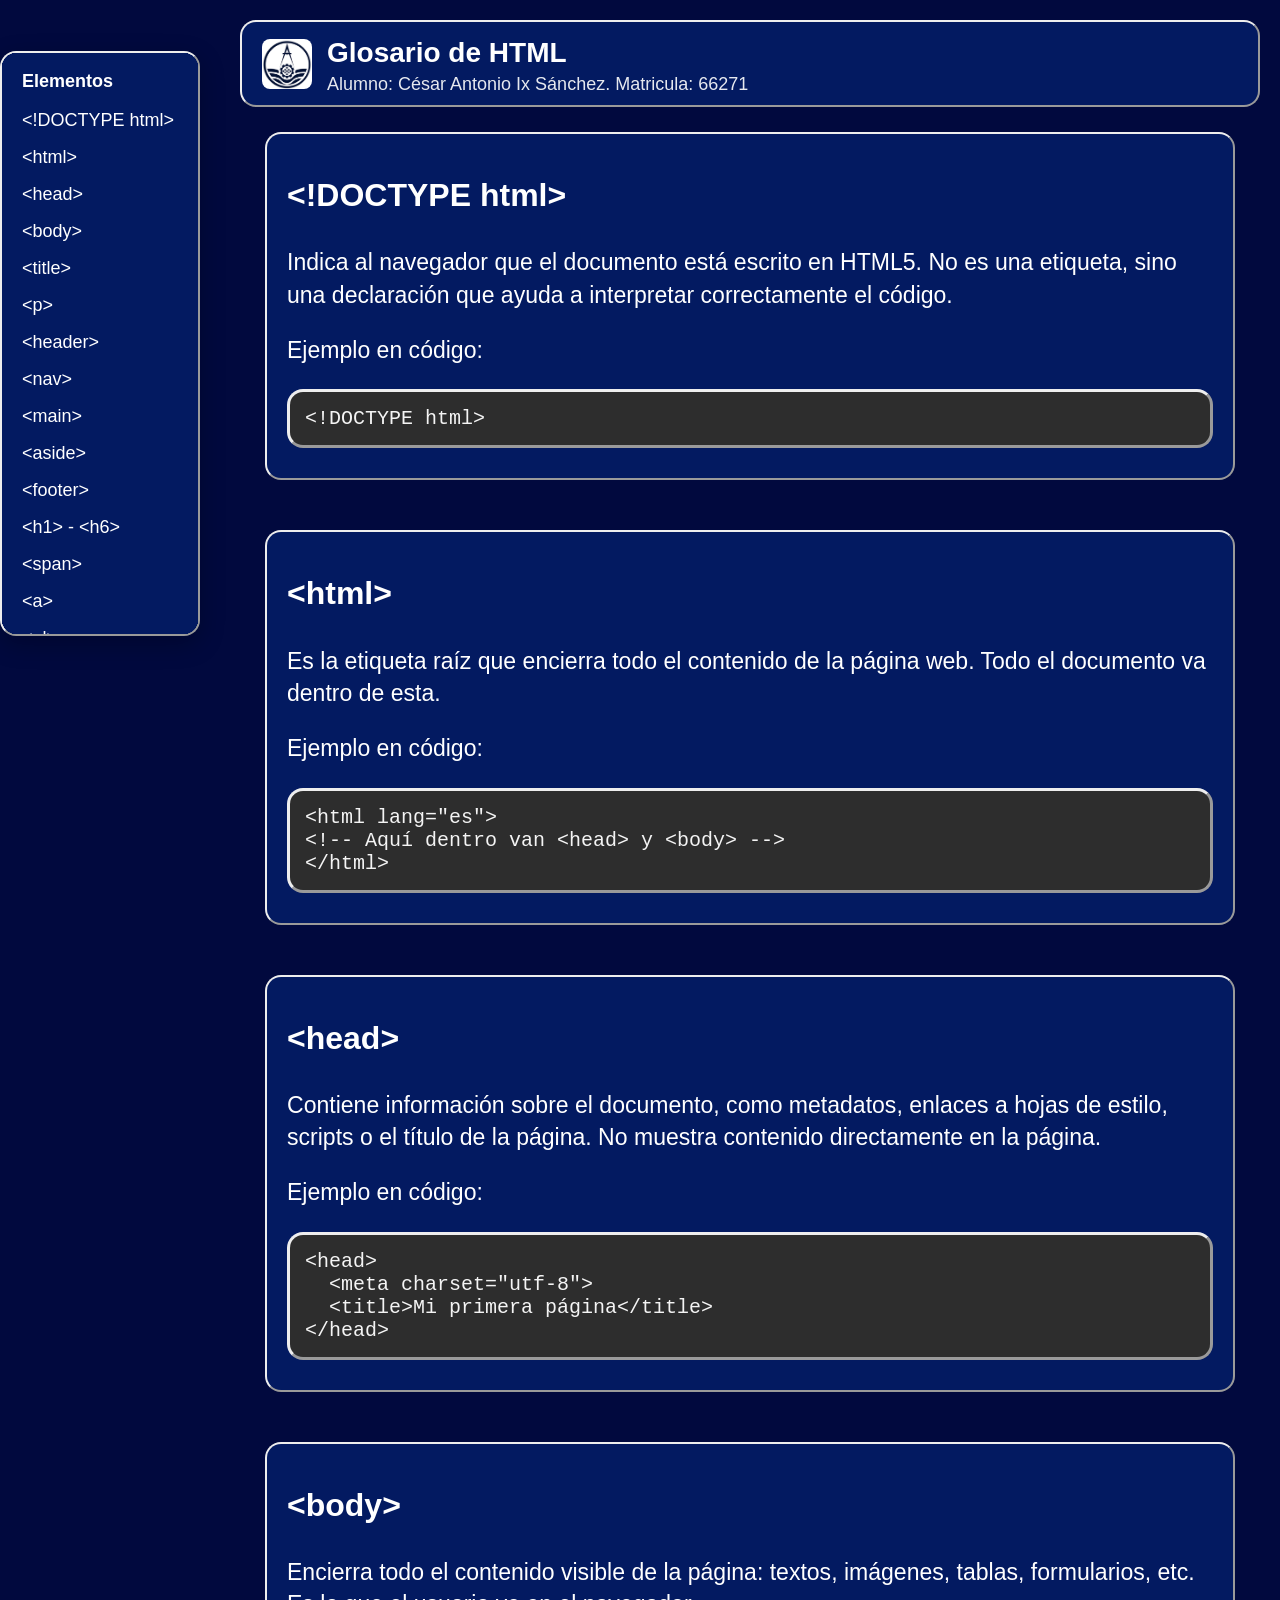
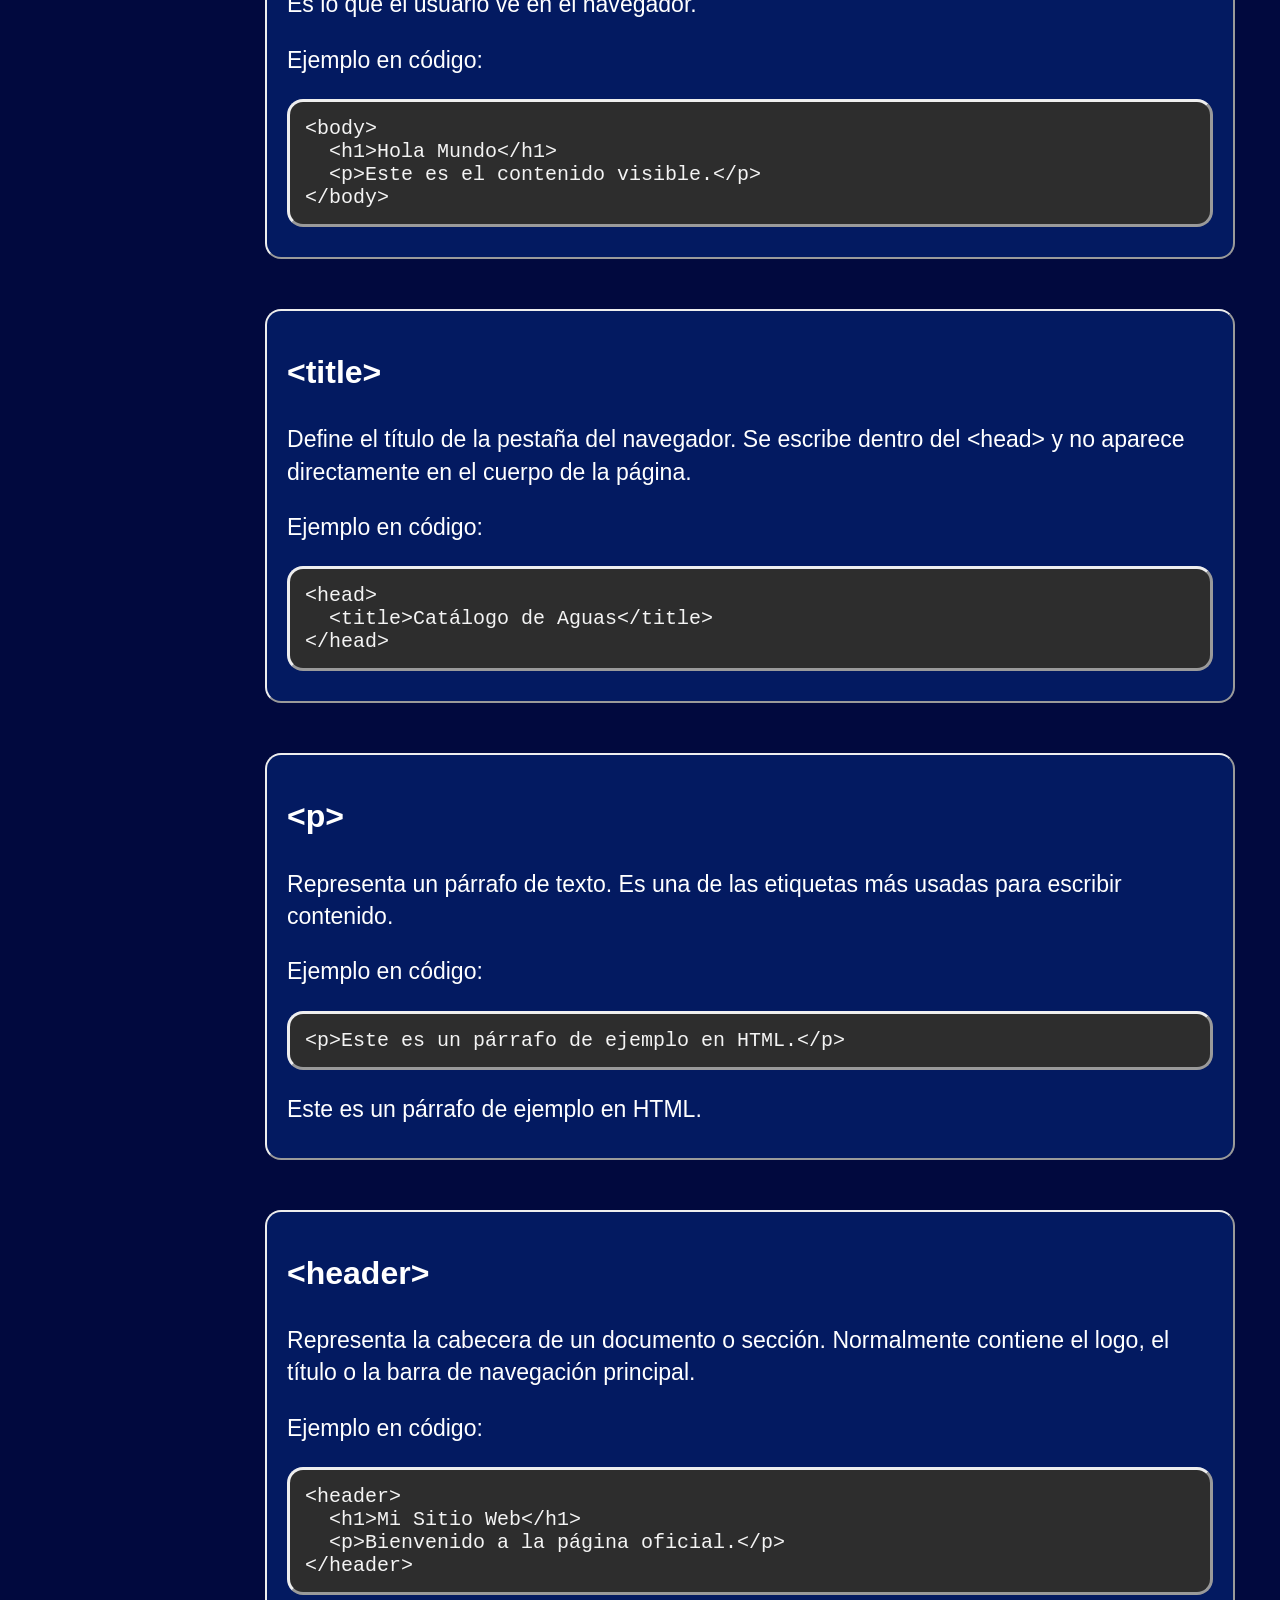
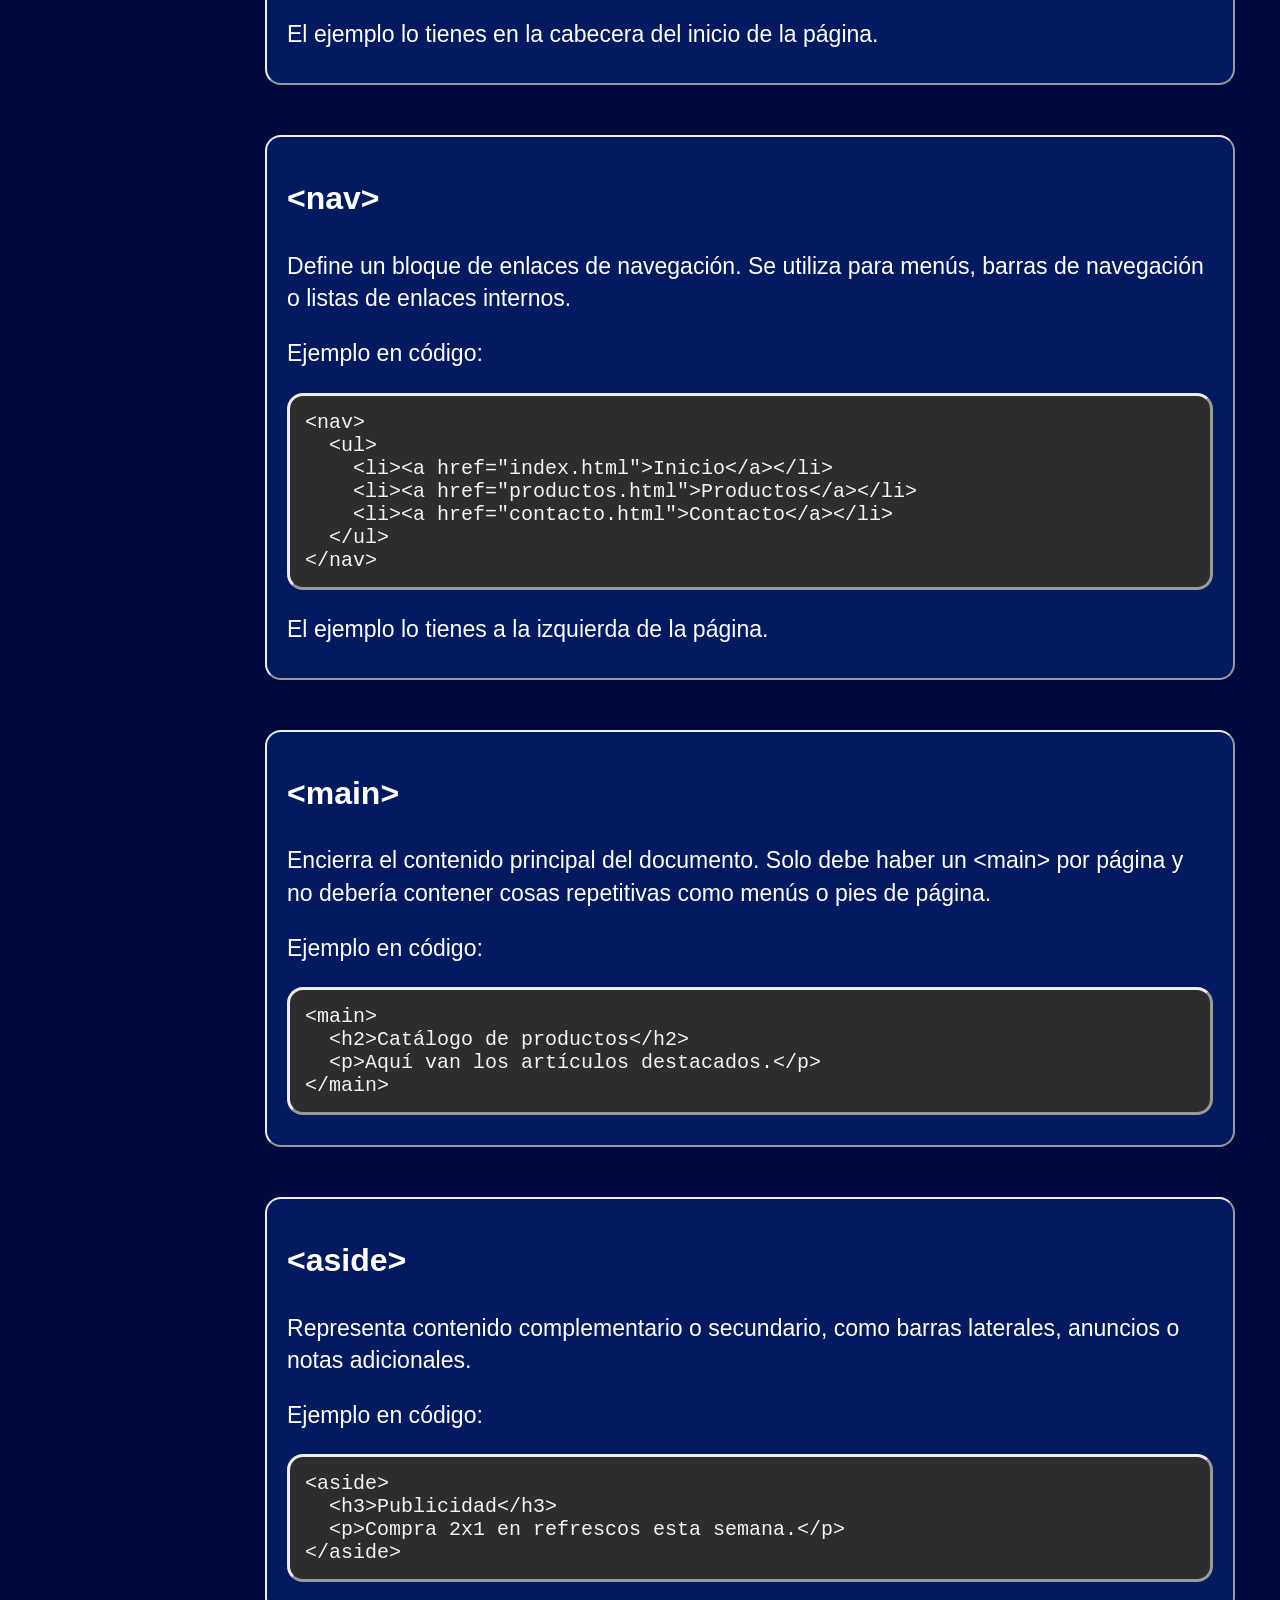
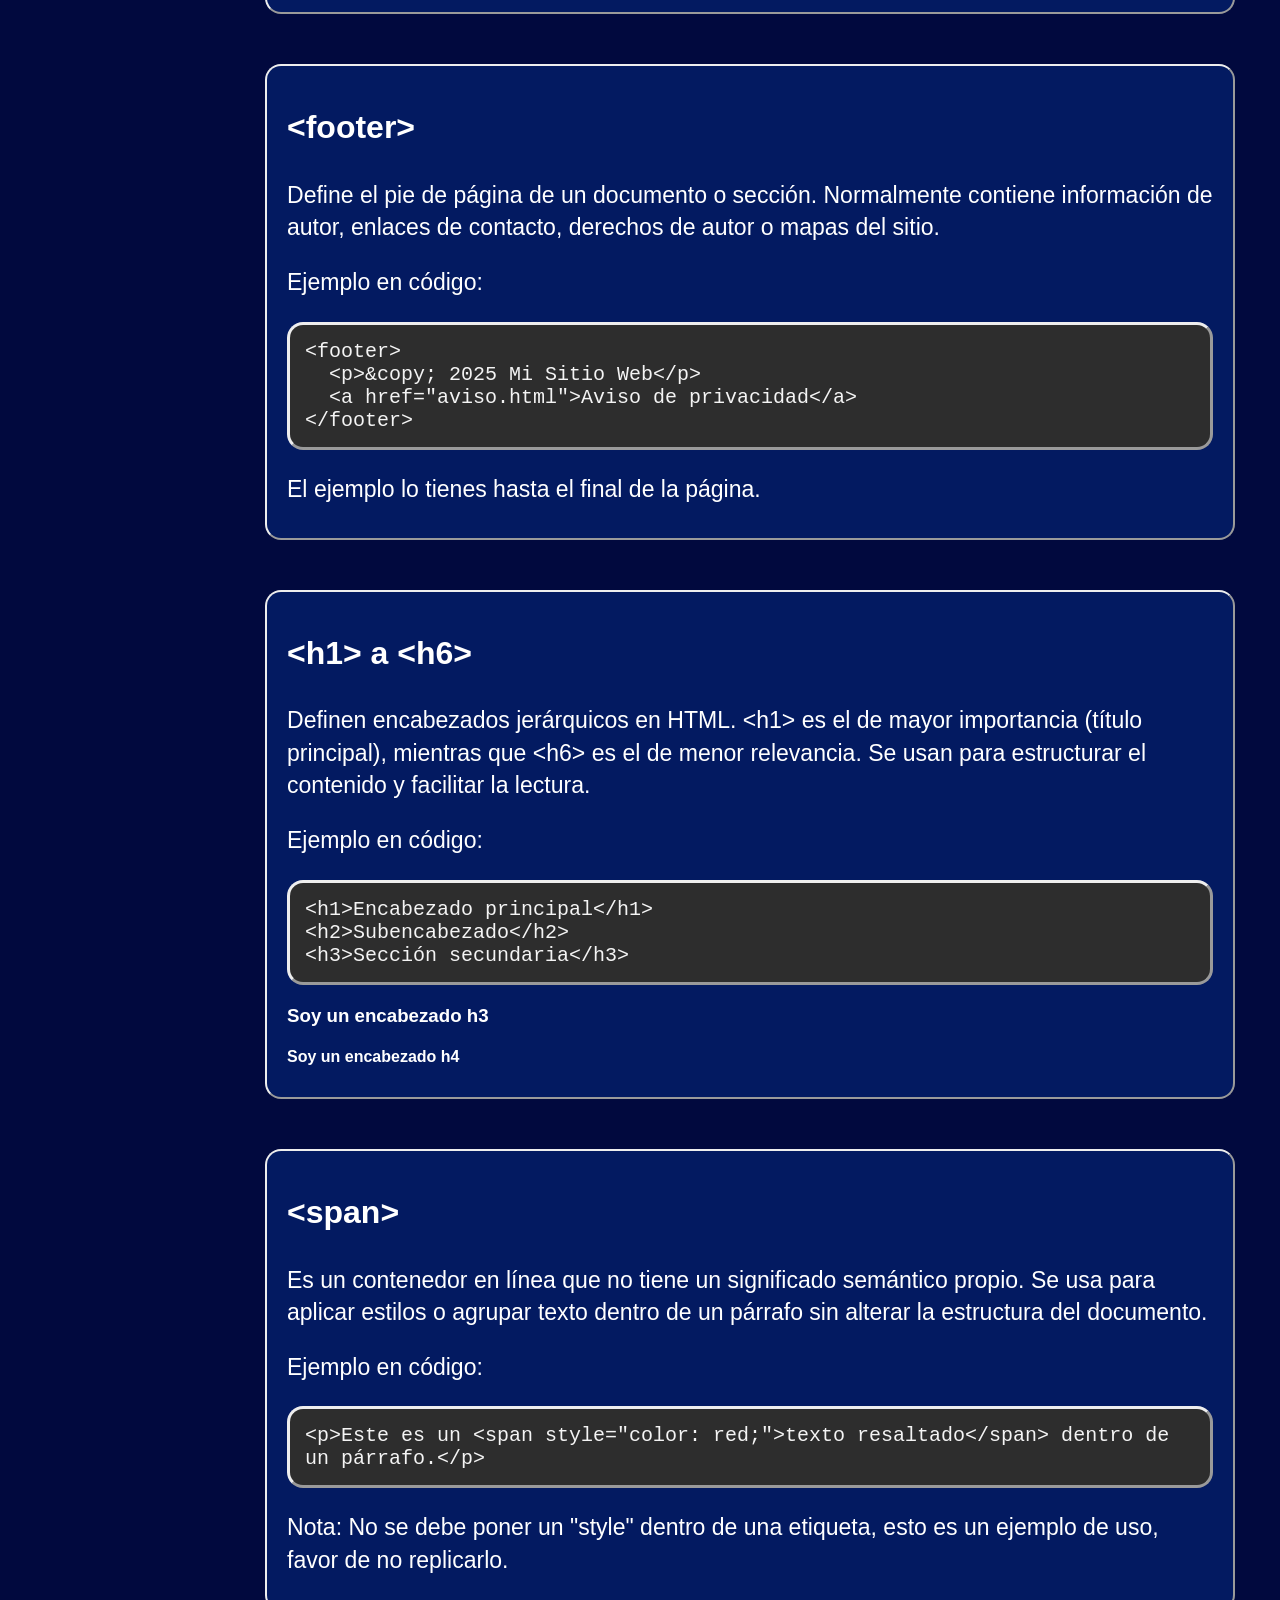
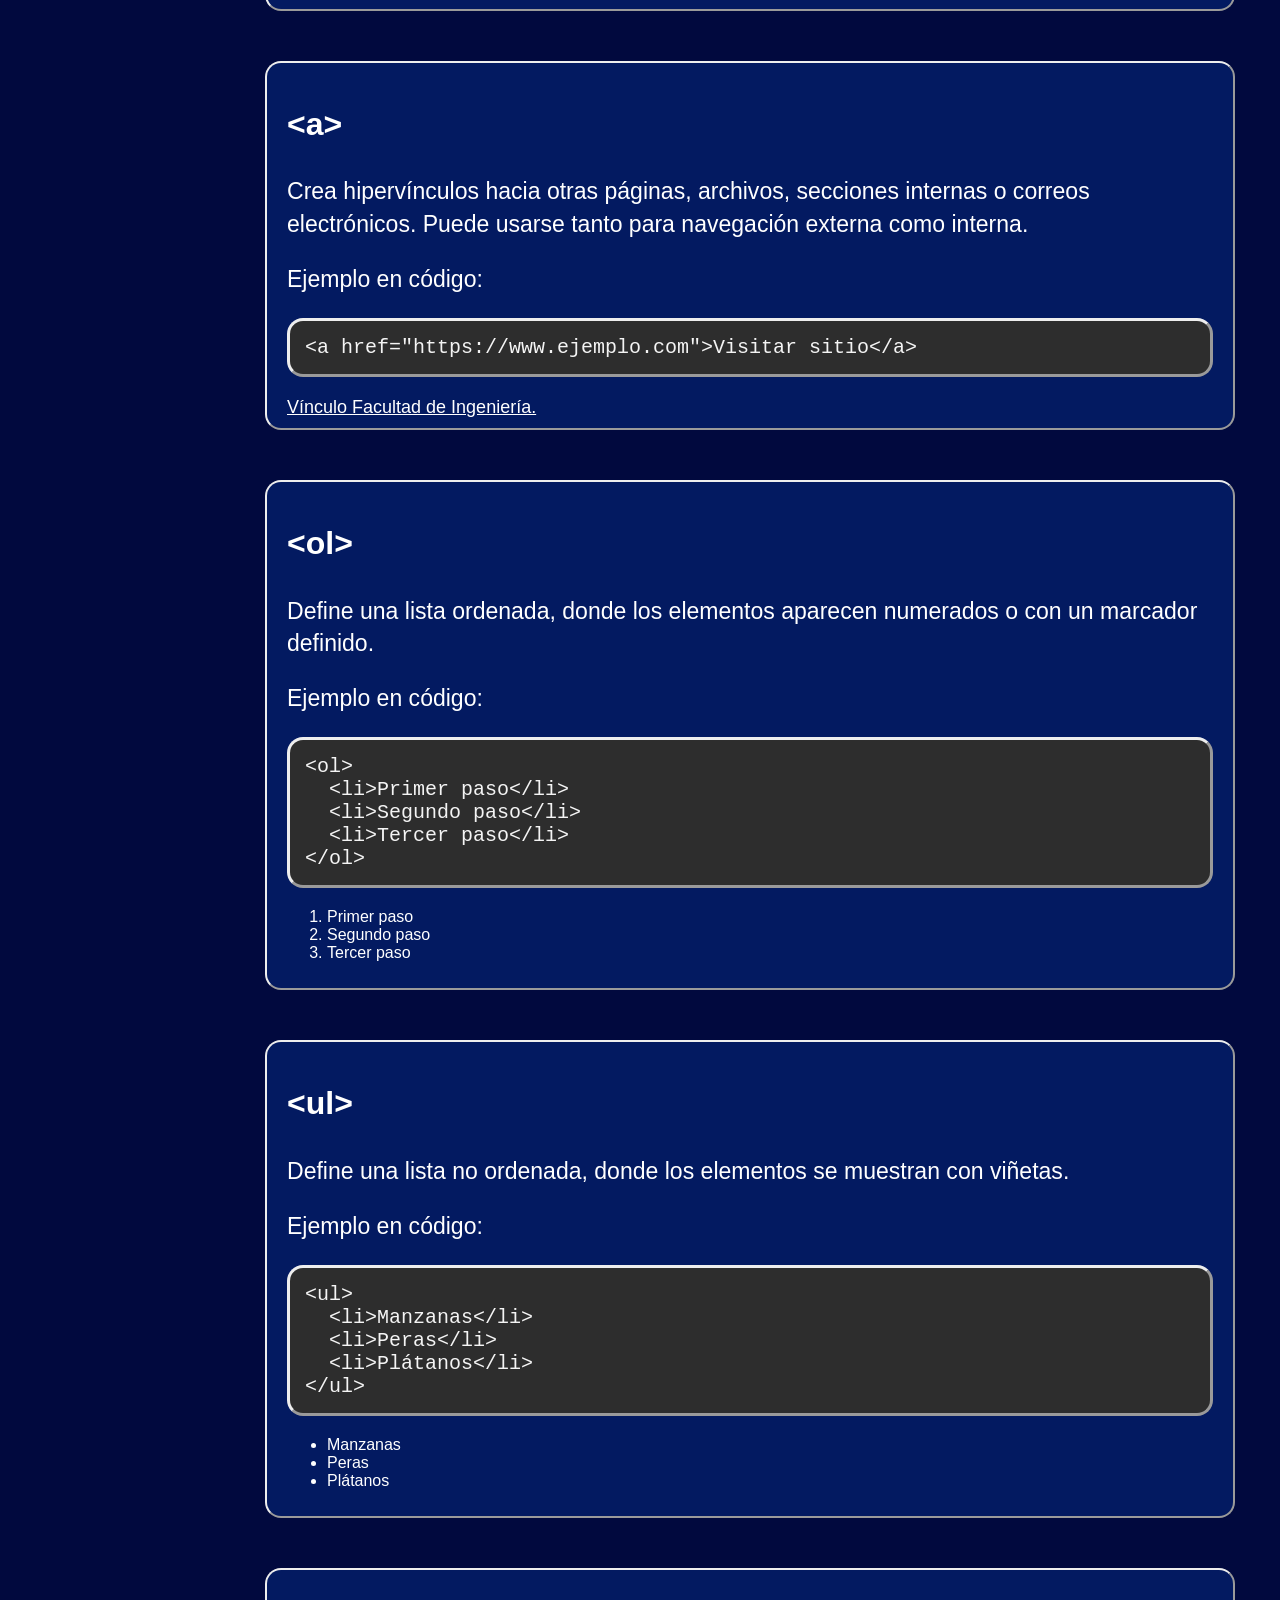
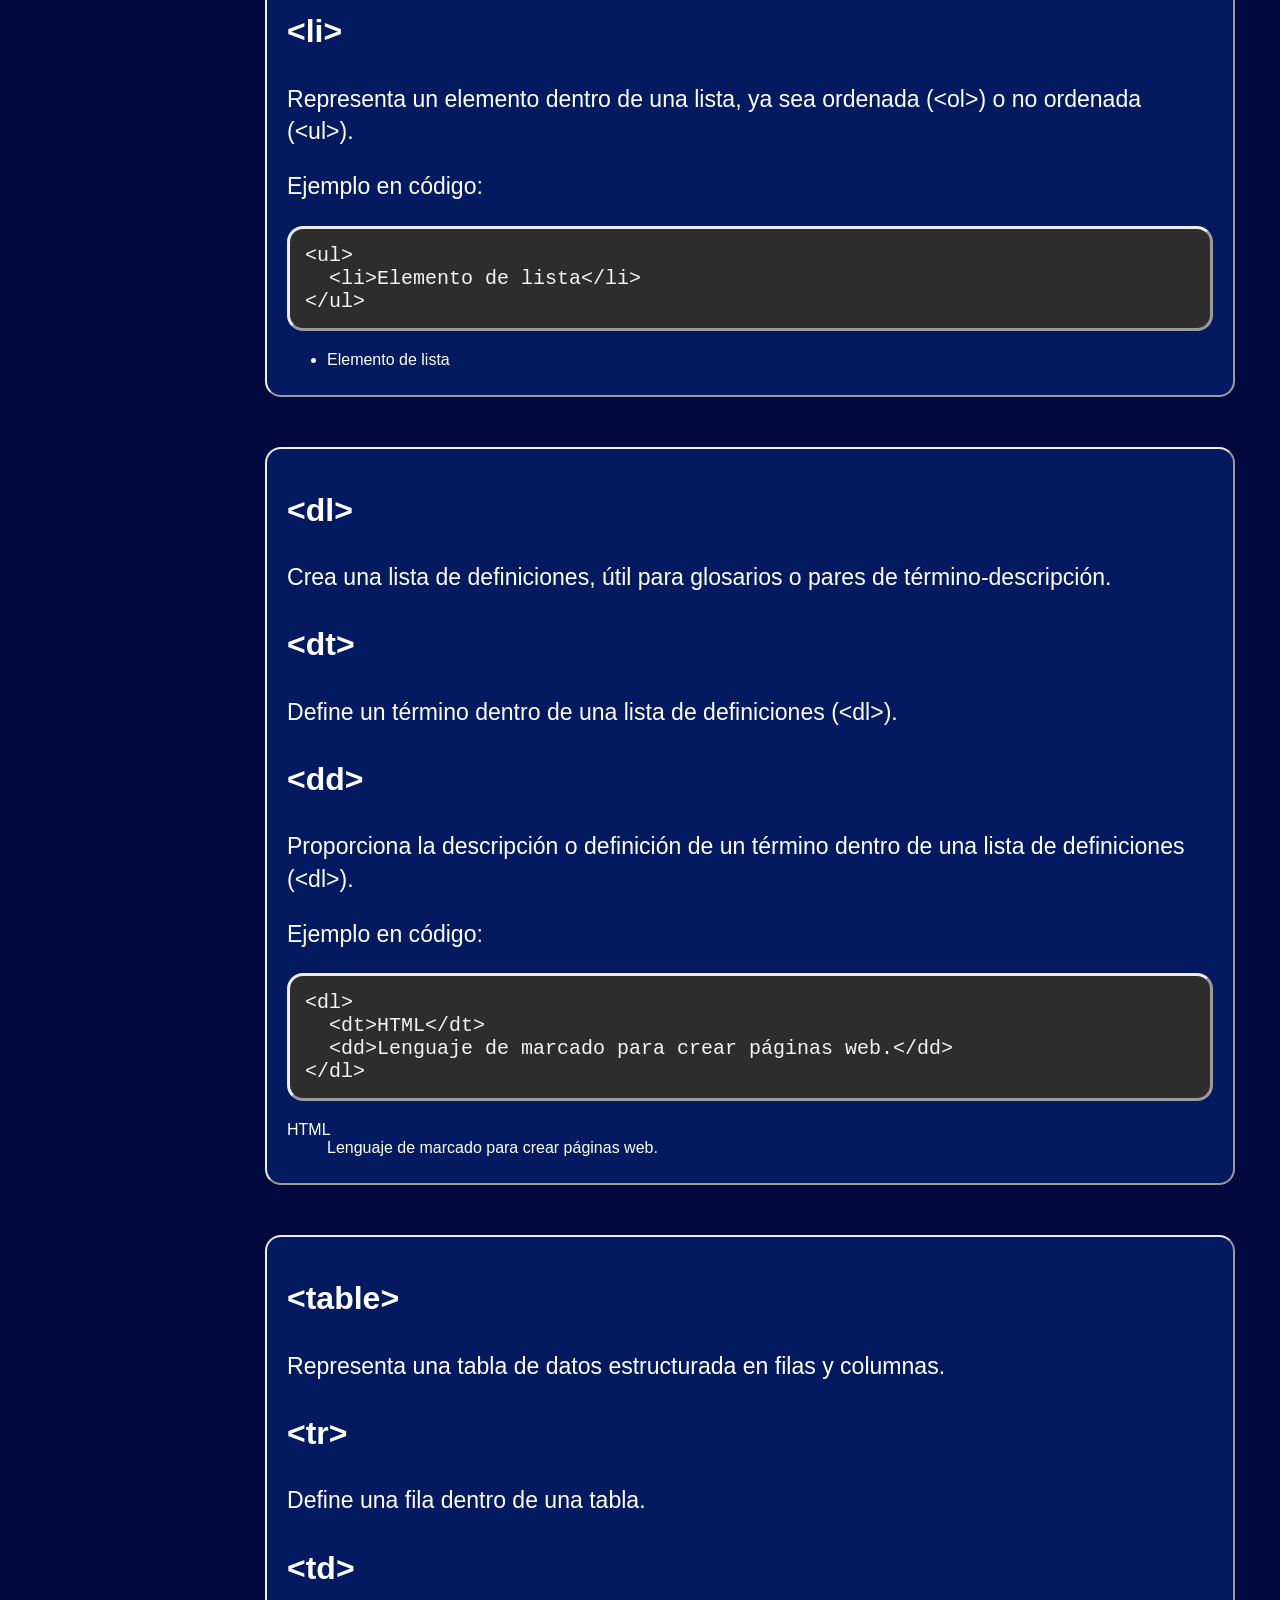
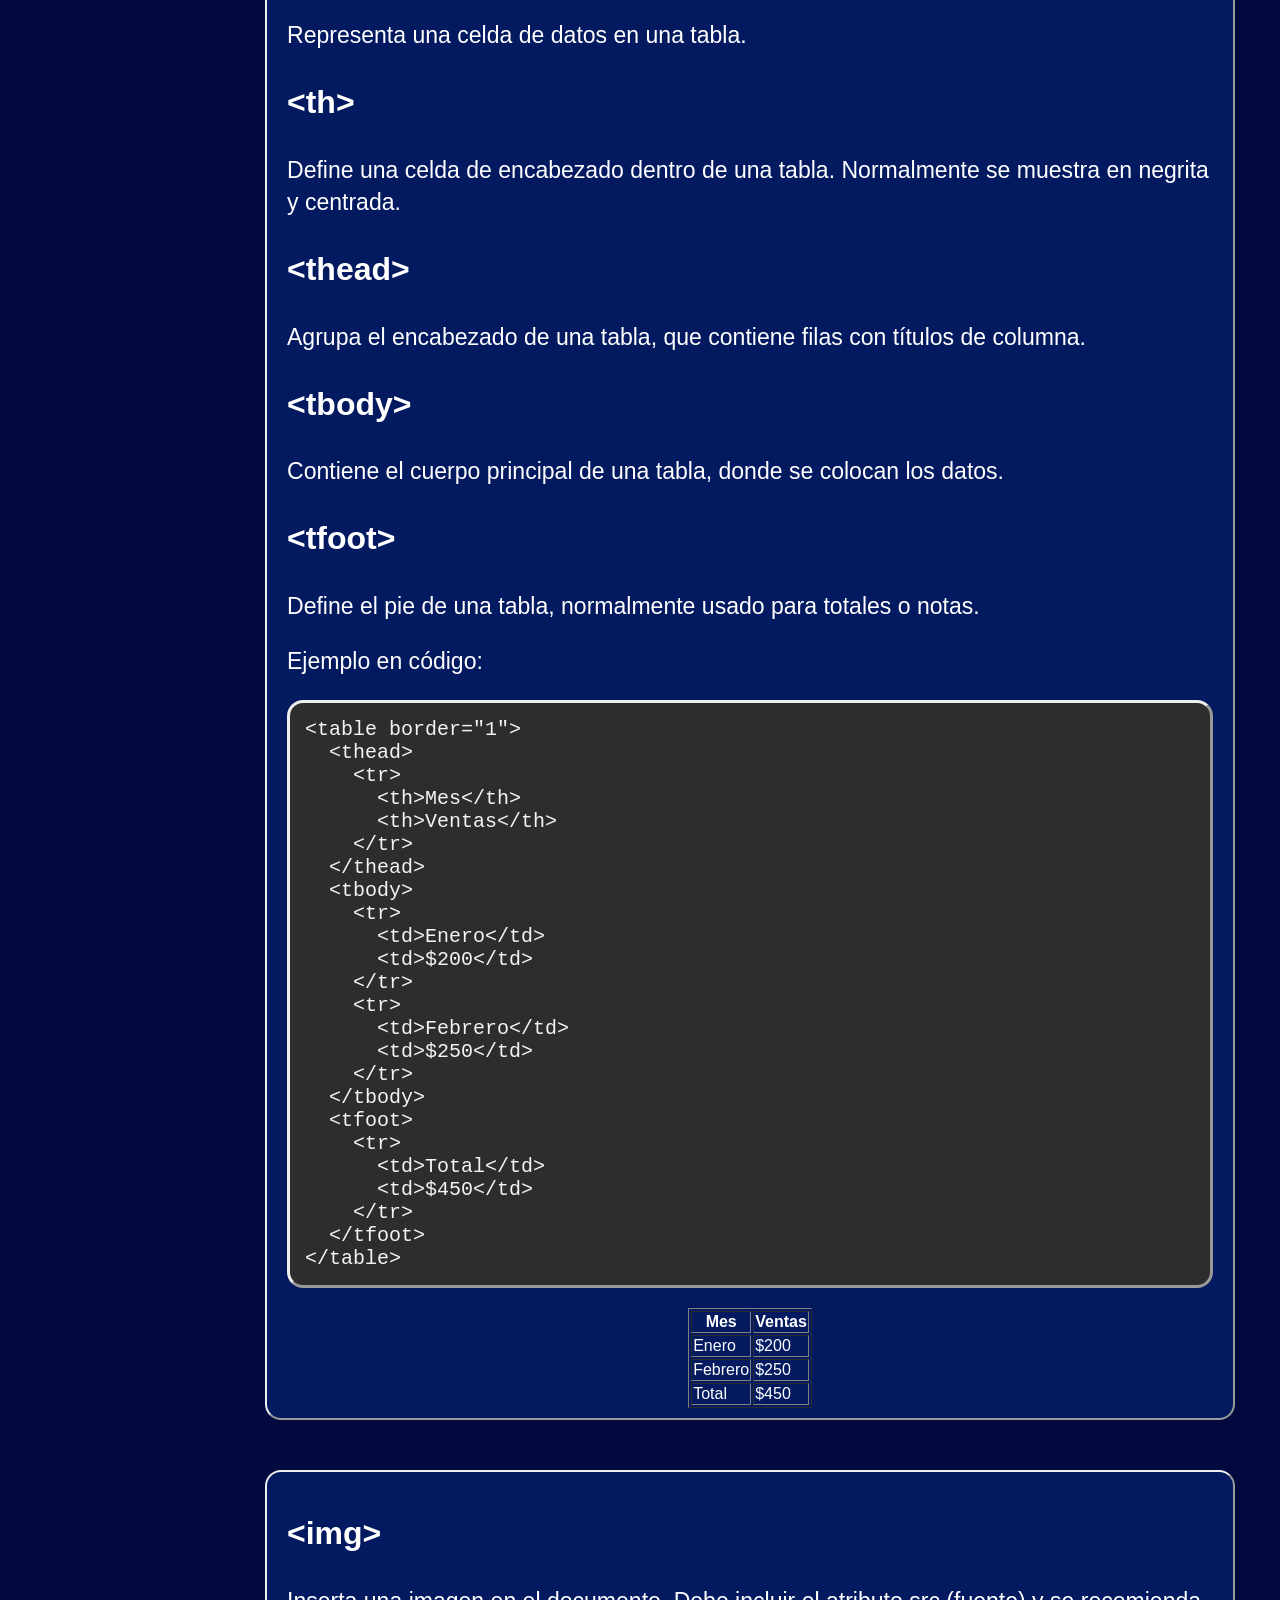
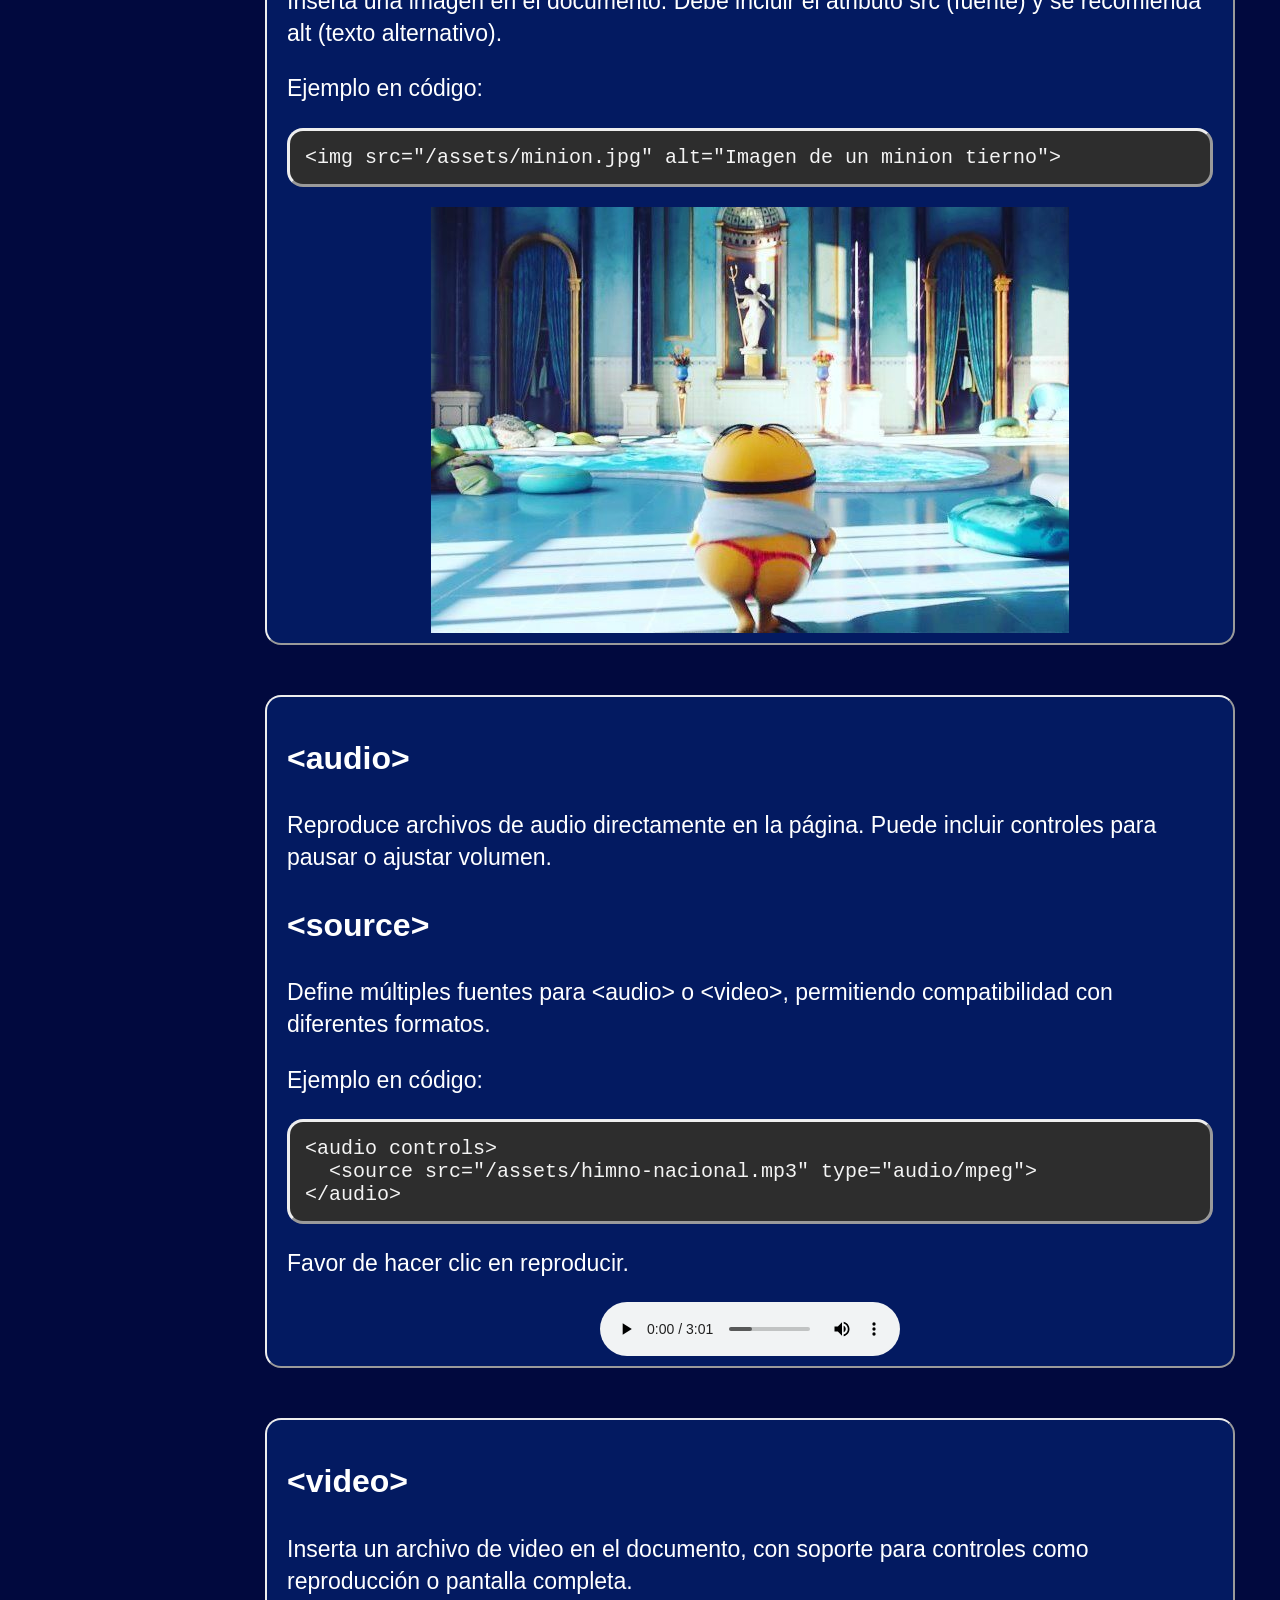
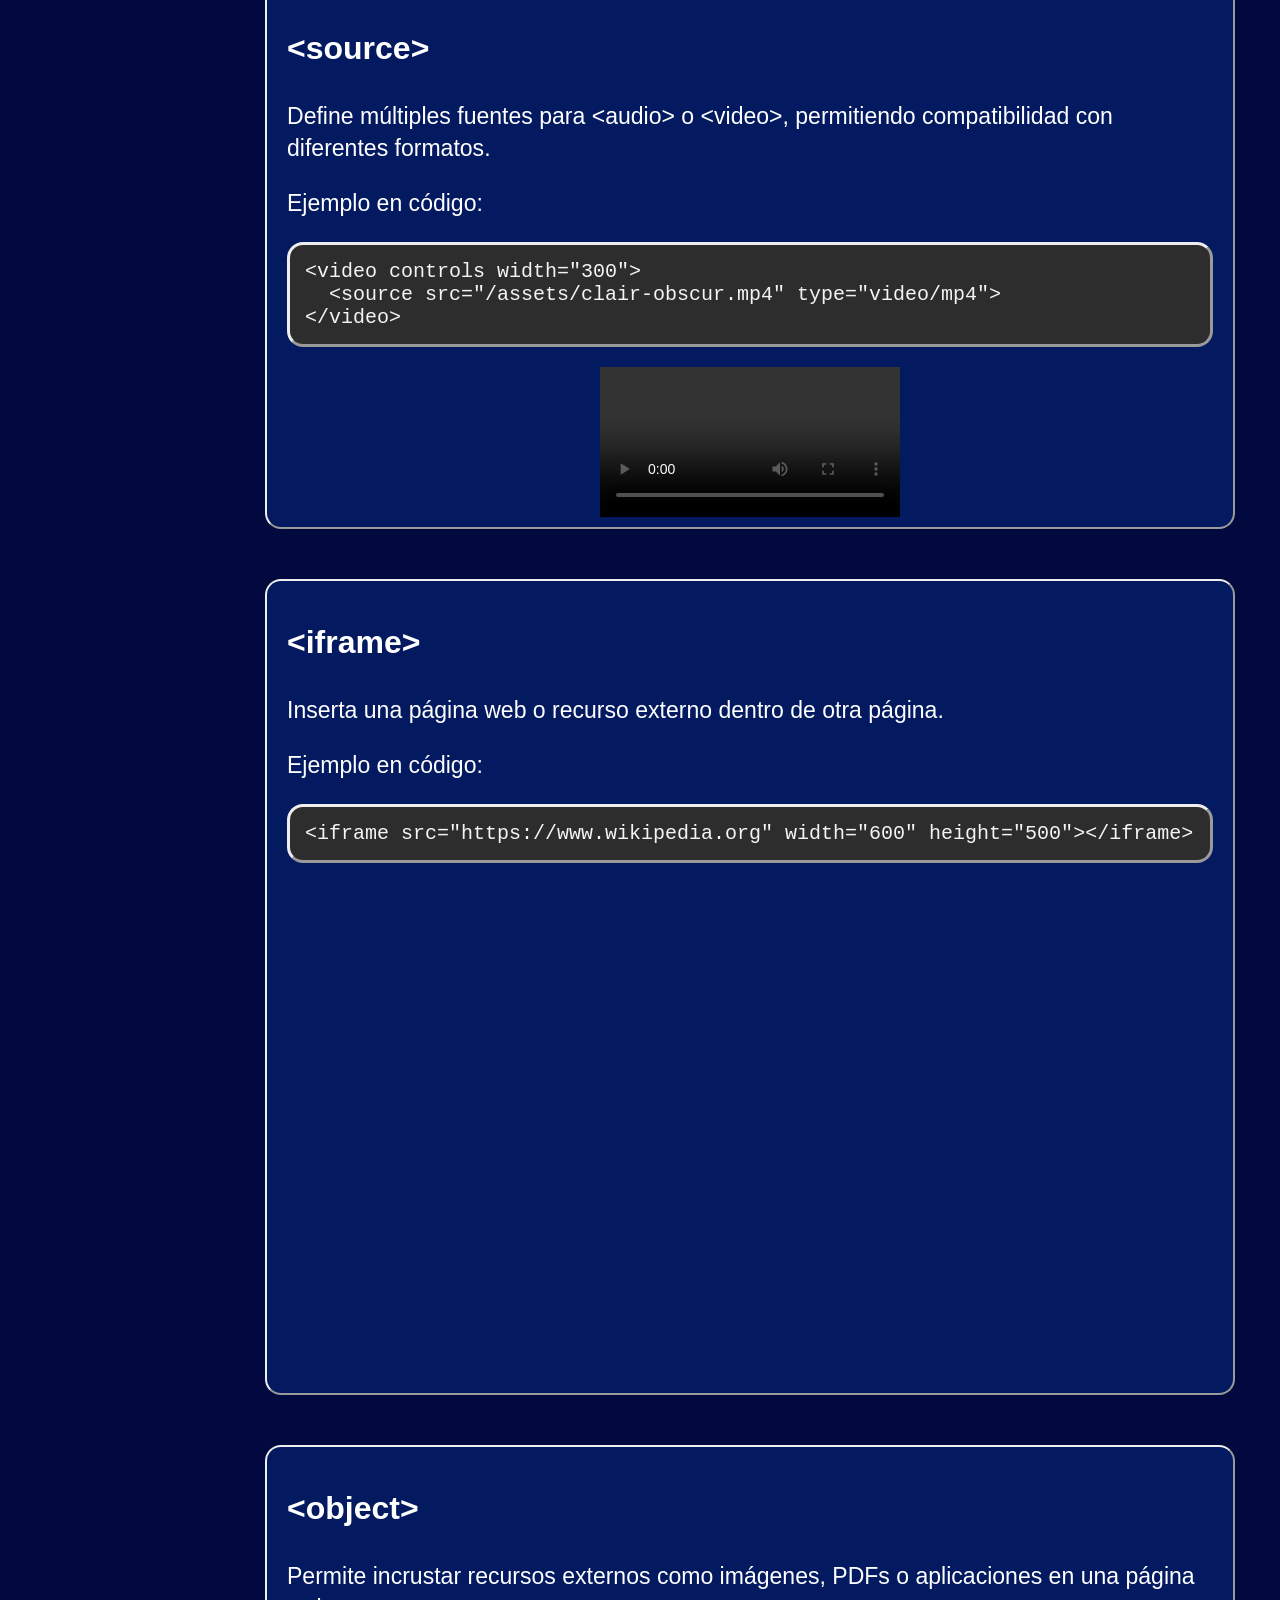
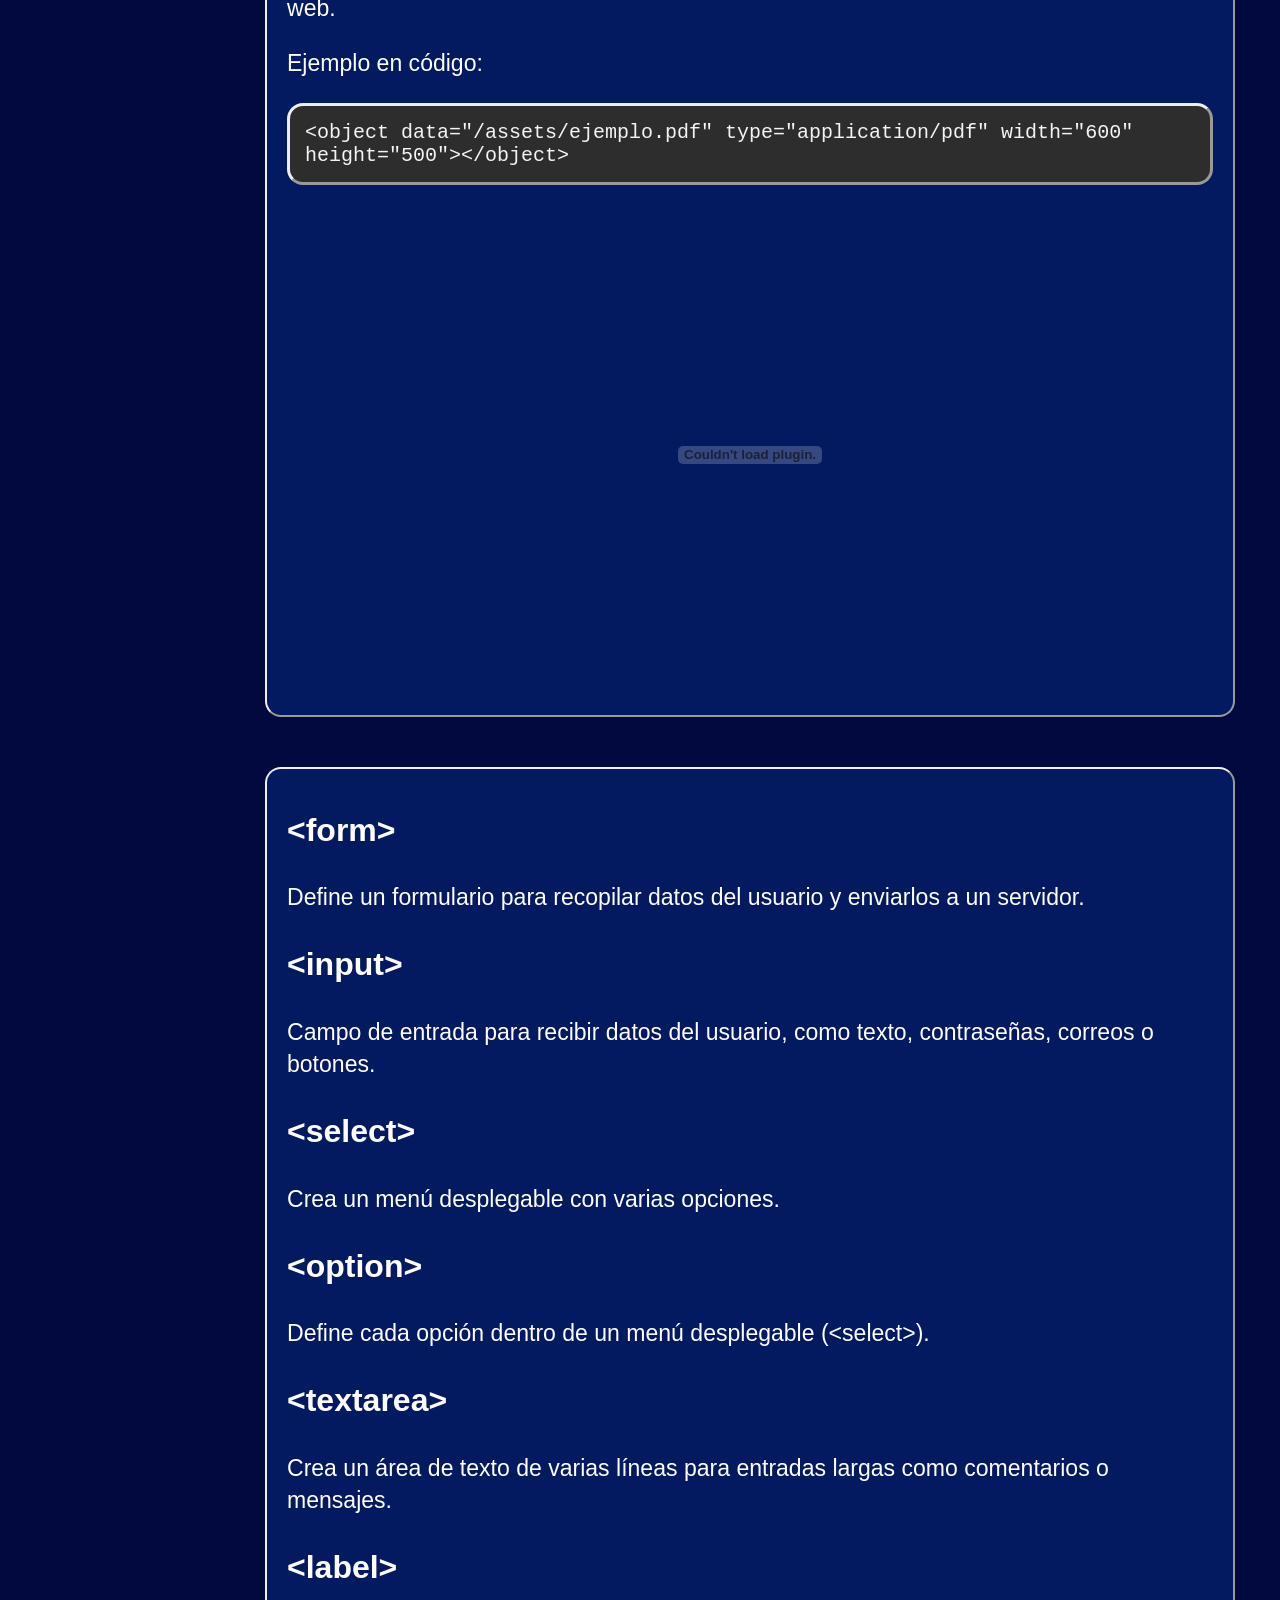
<file: index.html>
<!DOCTYPE html>
<html lang="es">
<head>
    <meta charset="UTF-8">
    <meta name="viewport" content="width=device-width, initial-scale=1.0">
    <title>Cheat Sheet HTML</title>
    <link rel="stylesheet" href="assets/Styles/main.css">
</head>
<body>
    <!--Barra lateral-->
    <nav class="sidebar">
        <ul>
            <p>Elementos</p>
            <li><a href="#doctype-html">&lt;!DOCTYPE html&gt;</a></li>
            <li><a href="#html">&lt;html&gt;</a></li>
            <li><a href="#head">&lt;head&gt;</a></li>
            <li><a href="#body">&lt;body&gt;</a></li>
            <li><a href="#title">&lt;title&gt;</a></li>
            <li><a href="#p">&lt;p&gt;</a></li>
            <li><a href="#header">&lt;header&gt;</a></li>
            <li><a href="#nav">&lt;nav&gt;</a></li>
            <li><a href="#main">&lt;main&gt;</a></li>
            <li><a href="#aside">&lt;aside&gt;</a></li>
            <li><a href="#footer">&lt;footer&gt;</a></li>
            <li><a href="#h1-h6">&lt;h1&gt; - &lt;h6&gt;</a></li>
            <li><a href="#span">&lt;span&gt;</a></li>
            <li><a href="#a">&lt;a&gt;</a></li>
            <li><a href="#ol">&lt;ol&gt;</a></li>
            <li><a href="#ul">&lt;ul&gt;</a></li>
            <li><a href="#li">&lt;li&gt;</a></li>
            <li><a href="#dl">&lt;dl&gt;</a></li>
            <li><a href="#table">&lt;table&gt;</a></li>
            <li><a href="#img">&lt;img&gt;</a></li>
            <li><a href="#audio">&lt;audio&gt;</a></li>
            <li><a href="#video">&lt;video&gt;</a></li>
            <li><a href="#iframe">&lt;iframe&gt;</a></li>
            <li><a href="#object">&lt;object&gt;</a></li>
            <li><a href="#form">&lt;form&gt;</a></li>
        </ul>
    </nav>

    <main class="content" role="main">
        <!--Encabezado-->
        <header class="topbar">
            <img src="assets/logo-fdi.png" alt="Logo Facultad de Ingeniería" class="logo">
            <div class="encabezado-texto">
                <h1>
                Glosario de HTML
                </h1>
                <h2>
                    Alumno: César Antonio Ix Sánchez. Matricula: 66271
                </h2>
            </div>
        </header>

        <!--Elementos-->
        <div class="elemento">
            <p class="titulo" id="doctype-html">&lt;!DOCTYPE html&gt;</p>
            <p class="definicion">Indica al navegador que el documento está escrito en HTML5. No es una etiqueta, sino una declaración que ayuda a interpretar correctamente el código.</p>
            <p class="definicion">Ejemplo en código:</p>
            <p class="bloque-codigo">&lt;!DOCTYPE html&gt;</p>
        </div>

        <div class="elemento">
            <p class="titulo" id="html">&lt;html&gt;</p>
            <p class="definicion">Es la etiqueta raíz que encierra todo el contenido de la página web. Todo el documento va dentro de esta.</p>
            <p class="definicion">Ejemplo en código:</p>
            <p class="bloque-codigo">&lt;html lang="es"&gt;<br>&lt;!-- Aquí dentro van &lt;head&gt; y &lt;body&gt; --&gt;<br>&lt;/html&gt;</p>
        </div>

        <div class="elemento">
            <p class="titulo" id="head">&lt;head&gt;</p>
            <p class="definicion">Contiene información sobre el documento, como metadatos, enlaces a hojas de estilo, scripts o el título de la página. No muestra contenido directamente en la página.</p>
            <p class="definicion">Ejemplo en código:</p>
            <p class="bloque-codigo">&lt;head&gt;<br>&nbsp;&nbsp;&lt;meta charset="utf-8"&gt;<br>&nbsp;&nbsp;&lt;title&gt;Mi primera página&lt;/title&gt;<br>&lt;/head&gt;</p>
        </div>

        <div class="elemento">
            <p class="titulo" id="body">&lt;body&gt;</p>
            <p class="definicion">Encierra todo el contenido visible de la página: textos, imágenes, tablas, formularios, etc. Es lo que el usuario ve en el navegador.</p>
            <p class="definicion">Ejemplo en código:</p>
            <p class="bloque-codigo">&lt;body&gt;<br>&nbsp;&nbsp;&lt;h1&gt;Hola Mundo&lt;/h1&gt;<br>&nbsp;&nbsp;&lt;p&gt;Este es el contenido visible.&lt;/p&gt;<br>&lt;/body&gt;</p>
        </div>

        <div class="elemento">
            <p class="titulo" id="title">&lt;title&gt;</p>
            <p class="definicion">Define el título de la pestaña del navegador. Se escribe dentro del &lt;head&gt; y no aparece directamente en el cuerpo de la página.</p>
            <p class="definicion">Ejemplo en código:</p>
            <p class="bloque-codigo">&lt;head&gt;<br>&nbsp;&nbsp;&lt;title&gt;Catálogo de Aguas&lt;/title&gt;<br>&lt;/head&gt;</p>
        </div>

        <div class="elemento">
            <p class="titulo" id="p">&lt;p&gt;</p>
            <p class="definicion">Representa un párrafo de texto. Es una de las etiquetas más usadas para escribir contenido.</p>
            <p class="definicion">Ejemplo en código:</p>
            <p class="bloque-codigo">&lt;p&gt;Este es un párrafo de ejemplo en HTML.&lt;/p&gt;</p>
            <p class="definicion">Este es un párrafo de ejemplo en HTML.</p>
        </div>

        <div class="elemento">
            <p class="titulo" id="header">&lt;header&gt;</p>
            <p class="definicion">Representa la cabecera de un documento o sección. Normalmente contiene el logo, el título o la barra de navegación principal.</p>
            <p class="definicion">Ejemplo en código:</p>
            <p class="bloque-codigo">&lt;header&gt;<br>&nbsp;&nbsp;&lt;h1&gt;Mi Sitio Web&lt;/h1&gt;<br>&nbsp;&nbsp;&lt;p&gt;Bienvenido a la página oficial.&lt;/p&gt;<br>&lt;/header&gt;</p>
            <p class="definicion">El ejemplo lo tienes en la cabecera del inicio de la página.</p>
        </div>

        <div class="elemento">
            <p class="titulo" id="nav">&lt;nav&gt;</p>
            <p class="definicion">Define un bloque de enlaces de navegación. Se utiliza para menús, barras de navegación o listas de enlaces internos.</p>
            <p class="definicion">Ejemplo en código:</p>
            <p class="bloque-codigo">&lt;nav&gt;<br>&nbsp;&nbsp;&lt;ul&gt;<br>&nbsp;&nbsp;&nbsp;&nbsp;&lt;li&gt;&lt;a href="index.html"&gt;Inicio&lt;/a&gt;&lt;/li&gt;<br>&nbsp;&nbsp;&nbsp;&nbsp;&lt;li&gt;&lt;a href="productos.html"&gt;Productos&lt;/a&gt;&lt;/li&gt;<br>&nbsp;&nbsp;&nbsp;&nbsp;&lt;li&gt;&lt;a href="contacto.html"&gt;Contacto&lt;/a&gt;&lt;/li&gt;<br>&nbsp;&nbsp;&lt;/ul&gt;<br>&lt;/nav&gt;</p>
            <p class="definicion">El ejemplo lo tienes a la izquierda de la página.</p>
        </div>

        <div class="elemento">
            <p class="titulo" id="main">&lt;main&gt;</p>
            <p class="definicion">Encierra el contenido principal del documento. Solo debe haber un &lt;main&gt; por página y no debería contener cosas repetitivas como menús o pies de página.</p>
            <p class="definicion">Ejemplo en código:</p>
            <p class="bloque-codigo">&lt;main&gt;<br>&nbsp;&nbsp;&lt;h2&gt;Catálogo de productos&lt;/h2&gt;<br>&nbsp;&nbsp;&lt;p&gt;Aquí van los artículos destacados.&lt;/p&gt;<br>&lt;/main&gt;</p>
        </div>

        <div class="elemento">
            <p class="titulo" id="aside">&lt;aside&gt;</p>
            <p class="definicion">Representa contenido complementario o secundario, como barras laterales, anuncios o notas adicionales.</p>
            <p class="definicion">Ejemplo en código:</p>
            <p class="bloque-codigo">&lt;aside&gt;<br>&nbsp;&nbsp;&lt;h3&gt;Publicidad&lt;/h3&gt;<br>&nbsp;&nbsp;&lt;p&gt;Compra 2x1 en refrescos esta semana.&lt;/p&gt;<br>&lt;/aside&gt;</p>
        </div>

        <div class="elemento">
            <p class="titulo" id="footer">&lt;footer&gt;</p>
            <p class="definicion">Define el pie de página de un documento o sección. Normalmente contiene información de autor, enlaces de contacto, derechos de autor o mapas del sitio.</p>
            <p class="definicion">Ejemplo en código:</p>
            <p class="bloque-codigo">&lt;footer&gt;<br>&nbsp;&nbsp;&lt;p&gt;&amp;copy; 2025 Mi Sitio Web&lt;/p&gt;<br>&nbsp;&nbsp;&lt;a href="aviso.html"&gt;Aviso de privacidad&lt;/a&gt;<br>&lt;/footer&gt;</p>
            <p class="definicion">El ejemplo lo tienes hasta el final de la página.</p>
        </div>

        <div class="elemento">
            <p class="titulo" id="h1-h6">&lt;h1&gt; a &lt;h6&gt;</p>
            <p class="definicion">Definen encabezados jerárquicos en HTML. &lt;h1&gt; es el de mayor importancia (título principal), mientras que &lt;h6&gt; es el de menor relevancia. Se usan para estructurar el contenido y facilitar la lectura.</p>
            <p class="definicion">Ejemplo en código:</p>
            <p class="bloque-codigo">&lt;h1&gt;Encabezado principal&lt;/h1&gt;<br>&lt;h2&gt;Subencabezado&lt;/h2&gt;<br>&lt;h3&gt;Sección secundaria&lt;/h3&gt;</p>
            <h3>Soy un encabezado h3</h3>
            <h4>Soy un encabezado h4</h4>
        </div>

        <div class="elemento">
            <p class="titulo" id="span">&lt;span&gt;</p>
            <p class="definicion">Es un contenedor en línea que no tiene un significado semántico propio. Se usa para aplicar estilos o agrupar texto dentro de un párrafo sin alterar la estructura del documento.</p>
            <p class="definicion">Ejemplo en código:</p>
            <p class="bloque-codigo">&lt;p&gt;Este es un &lt;span style="color: red;"&gt;texto resaltado&lt;/span&gt; dentro de un párrafo.&lt;/p&gt;</p>
            <p class="definicion">Nota: No se debe poner un "style" dentro de una etiqueta, esto es un ejemplo de uso, favor de no replicarlo.</p>
        </div>

        <div class="elemento">
            <p class="titulo" id="a">&lt;a&gt;</p>
            <p class="definicion">Crea hipervínculos hacia otras páginas, archivos, secciones internas o correos electrónicos. Puede usarse tanto para navegación externa como interna.</p>
            <p class="definicion">Ejemplo en código:</p>
            <p class="bloque-codigo">&lt;a href="https://www.ejemplo.com"&gt;Visitar sitio&lt;/a&gt;</p>
            <a href="https://fi.uacam.mx" target="_blank">Vínculo Facultad de Ingeniería.</a>
        </div>

        <div class="elemento">
            <p class="titulo" id="ol">&lt;ol&gt;</p>
            <p class="definicion">Define una lista ordenada, donde los elementos aparecen numerados o con un marcador definido.</p>
            <p class="definicion">Ejemplo en código:</p>
            <p class="bloque-codigo">&lt;ol&gt;<br>&nbsp;&nbsp;&lt;li&gt;Primer paso&lt;/li&gt;<br>&nbsp;&nbsp;&lt;li&gt;Segundo paso&lt;/li&gt;<br>&nbsp;&nbsp;&lt;li&gt;Tercer paso&lt;/li&gt;<br>&lt;/ol&gt;</p>
            <ol>
                <li>Primer paso</li>
                <li>Segundo paso</li>
                <li>Tercer paso</li>
            </ol>
        </div>

        <div class="elemento">
            <p class="titulo" id="ul">&lt;ul&gt;</p>
            <p class="definicion">Define una lista no ordenada, donde los elementos se muestran con viñetas.</p>
            <p class="definicion">Ejemplo en código:</p>
            <p class="bloque-codigo">&lt;ul&gt;<br>&nbsp;&nbsp;&lt;li&gt;Manzanas&lt;/li&gt;<br>&nbsp;&nbsp;&lt;li&gt;Peras&lt;/li&gt;<br>&nbsp;&nbsp;&lt;li&gt;Plátanos&lt;/li&gt;<br>&lt;/ul&gt;</p>
            <ul>
                <li>Manzanas</li>
                <li>Peras</li>
                <li>Plátanos</li>
            </ul>
        </div>

        <div class="elemento">
            <p class="titulo" id="li">&lt;li&gt;</p>
            <p class="definicion">Representa un elemento dentro de una lista, ya sea ordenada (&lt;ol&gt;) o no ordenada (&lt;ul&gt;).</p>
            <p class="definicion">Ejemplo en código:</p>
            <p class="bloque-codigo">&lt;ul&gt;<br>&nbsp;&nbsp;&lt;li&gt;Elemento de lista&lt;/li&gt;<br>&lt;/ul&gt;</p>
            <ul>
                <li>Elemento de lista</li>
            </ul>
        </div>

        <div class="elemento">
            <p class="titulo" id="dl">&lt;dl&gt;</p>
            <p class="definicion">Crea una lista de definiciones, útil para glosarios o pares de término-descripción.</p>
            <p class="titulo">&lt;dt&gt;</p>
            <p class="definicion">Define un término dentro de una lista de definiciones (&lt;dl&gt;).</p>
            <p class="titulo">&lt;dd&gt;</p>
            <p class="definicion">Proporciona la descripción o definición de un término dentro de una lista de definiciones (&lt;dl&gt;).</p>
            <p class="definicion">Ejemplo en código:</p>
            <p class="bloque-codigo">&lt;dl&gt;<br>&nbsp;&nbsp;&lt;dt&gt;HTML&lt;/dt&gt;<br>&nbsp;&nbsp;&lt;dd&gt;Lenguaje de marcado para crear páginas web.&lt;/dd&gt;<br>&lt;/dl&gt;</p>
            <dl>
                <dt>HTML</dt>
                <dd>Lenguaje de marcado para crear páginas web.</dd>
            </dl>
        </div>

        <div class="elemento">
            <p class="titulo" id="table">&lt;table&gt;</p>
            <p class="definicion">Representa una tabla de datos estructurada en filas y columnas.</p>
            <p class="titulo">&lt;tr&gt;</p>
            <p class="definicion">Define una fila dentro de una tabla.</p>
            <p class="titulo">&lt;td&gt;</p>
            <p class="definicion">Representa una celda de datos en una tabla.</p>
            <p class="titulo">&lt;th&gt;</p>
            <p class="definicion">Define una celda de encabezado dentro de una tabla. Normalmente se muestra en negrita y centrada.</p>
            <p class="titulo">&lt;thead&gt;</p>
            <p class="definicion">Agrupa el encabezado de una tabla, que contiene filas con títulos de columna.</p>
            <p class="titulo">&lt;tbody&gt;</p>
            <p class="definicion">Contiene el cuerpo principal de una tabla, donde se colocan los datos.</p>
            <p class="titulo">&lt;tfoot&gt;</p>
            <p class="definicion">Define el pie de una tabla, normalmente usado para totales o notas.</p>
            <p class="definicion">Ejemplo en código:</p>
            <p class="bloque-codigo">&lt;table border="1"&gt;<br>&nbsp;&nbsp;&lt;thead&gt;<br>&nbsp;&nbsp;&nbsp;&nbsp;&lt;tr&gt;<br>&nbsp;&nbsp;&nbsp;&nbsp;&nbsp;&nbsp;&lt;th&gt;Mes&lt;/th&gt;<br>&nbsp;&nbsp;&nbsp;&nbsp;&nbsp;&nbsp;&lt;th&gt;Ventas&lt;/th&gt;<br>&nbsp;&nbsp;&nbsp;&nbsp;&lt;/tr&gt;<br>&nbsp;&nbsp;&lt;/thead&gt;<br>&nbsp;&nbsp;&lt;tbody&gt;<br>&nbsp;&nbsp;&nbsp;&nbsp;&lt;tr&gt;<br>&nbsp;&nbsp;&nbsp;&nbsp;&nbsp;&nbsp;&lt;td&gt;Enero&lt;/td&gt;<br>&nbsp;&nbsp;&nbsp;&nbsp;&nbsp;&nbsp;&lt;td&gt;$200&lt;/td&gt;<br>&nbsp;&nbsp;&nbsp;&nbsp;&lt;/tr&gt;<br>&nbsp;&nbsp;&nbsp;&nbsp;&lt;tr&gt;<br>&nbsp;&nbsp;&nbsp;&nbsp;&nbsp;&nbsp;&lt;td&gt;Febrero&lt;/td&gt;<br>&nbsp;&nbsp;&nbsp;&nbsp;&nbsp;&nbsp;&lt;td&gt;$250&lt;/td&gt;<br>&nbsp;&nbsp;&nbsp;&nbsp;&lt;/tr&gt;<br>&nbsp;&nbsp;&lt;/tbody&gt;<br>&nbsp;&nbsp;&lt;tfoot&gt;<br>&nbsp;&nbsp;&nbsp;&nbsp;&lt;tr&gt;<br>&nbsp;&nbsp;&nbsp;&nbsp;&nbsp;&nbsp;&lt;td&gt;Total&lt;/td&gt;<br>&nbsp;&nbsp;&nbsp;&nbsp;&nbsp;&nbsp;&lt;td&gt;$450&lt;/td&gt;<br>&nbsp;&nbsp;&nbsp;&nbsp;&lt;/tr&gt;<br>&nbsp;&nbsp;&lt;/tfoot&gt;<br>&lt;/table&gt;</p>
            <div class="centrado">
                <table border="1">
                    <thead>
                        <tr>
                        <th>Mes</th>
                        <th>Ventas</th>
                        </tr>
                    </thead>
                    <tbody>
                        <tr>
                        <td>Enero</td>
                        <td>$200</td>
                        </tr>
                        <tr>
                        <td>Febrero</td>
                        <td>$250</td>
                        </tr>
                    </tbody>
                    <tfoot>
                        <tr>
                        <td>Total</td>
                        <td>$450</td>
                        </tr>
                    </tfoot>
                </table>
            </div>
        </div>

        <div class="elemento">
            <p class="titulo" id="img">&lt;img&gt;</p>
            <p class="definicion">Inserta una imagen en el documento. Debe incluir el atributo src (fuente) y se recomienda alt (texto alternativo).</p>
            <p class="definicion">Ejemplo en código:</p>
            <p class="bloque-codigo">&lt;img src="/assets/minion.jpg" alt="Imagen de un minion tierno"&gt;</p>
            <div class="centrado">
                <img src="assets/minion.jpg" alt="Imagen de un minion tierno">
            </div>
        </div>

        <div class="elemento">
            <p class="titulo" id="audio">&lt;audio&gt;</p>
            <p class="definicion">Reproduce archivos de audio directamente en la página. Puede incluir controles para pausar o ajustar volumen.</p>
            <p class="titulo">&lt;source&gt;</p>
            <p class="definicion">Define múltiples fuentes para &lt;audio&gt; o &lt;video&gt;, permitiendo compatibilidad con diferentes formatos.</p>
            <p class="definicion">Ejemplo en código:</p>
            <p class="bloque-codigo">&lt;audio controls&gt;<br>&nbsp;&nbsp;&lt;source src="/assets/himno-nacional.mp3" type="audio/mpeg"&gt;<br>&lt;/audio&gt;</p>
            <p class="definicion">Favor de hacer clic en reproducir.</p>
            <div class="centrado">
                <audio controls>
                    <source src="assets/halo.mp3" type="audio/mpeg">
                    Tu navegador no soporta el elemento de audio.
                </audio>
            </div>
        </div>

        <div class="elemento">
            <p class="titulo" id="video">&lt;video&gt;</p>
            <p class="definicion">Inserta un archivo de video en el documento, con soporte para controles como reproducción o pantalla completa.</p>
            <p class="titulo">&lt;source&gt;</p>
            <p class="definicion">Define múltiples fuentes para &lt;audio&gt; o &lt;video&gt;, permitiendo compatibilidad con diferentes formatos.</p>
            <p class="definicion">Ejemplo en código:</p>
            <p class="bloque-codigo">&lt;video controls width="300"&gt;<br>&nbsp;&nbsp;&lt;source src="/assets/clair-obscur.mp4" type="video/mp4"&gt;<br>&lt;/video&gt;</p>
            <div class="centrado">
                <video controls>
                    <source src="assets/clair-obscur.mp4" type="video/mp4">
                    Tu navegador no soporta el elemento de audio.
                </video>
            </div>
        </div>

        <div class="elemento">
            <p class="titulo" id="iframe">&lt;iframe&gt;</p>
            <p class="definicion">Inserta una página web o recurso externo dentro de otra página.</p>
            <p class="definicion">Ejemplo en código:</p>
            <p class="bloque-codigo">&lt;iframe src="https://www.wikipedia.org" width="600" height="500"&gt;&lt;/iframe&gt;</p>
            <div class="centrado">
                <iframe src="https://www.wikipedia.org" frameborder="0" width="600" height="500"></iframe>
            </div>
        </div>

        <div class="elemento">
            <p class="titulo" id="object">&lt;object&gt;</p>
            <p class="definicion">Permite incrustar recursos externos como imágenes, PDFs o aplicaciones en una página web.</p>
            <p class="definicion">Ejemplo en código:</p>
            <p class="bloque-codigo">&lt;object data="/assets/ejemplo.pdf" type="application/pdf" width="600" height="500"&gt;&lt;/object&gt;</p>
            <div class="centrado">
                <object data="assets/ejemplo.pdf" type="application/pdf" width="600" height="500"></object>
            </div>
        </div>

        <div class="elemento">
            <p class="titulo" id="form">&lt;form&gt;</p>
            <p class="definicion">Define un formulario para recopilar datos del usuario y enviarlos a un servidor.</p>
            <p class="titulo">&lt;input&gt;</p>
            <p class="definicion">Campo de entrada para recibir datos del usuario, como texto, contraseñas, correos o botones.</p>
            <p class="titulo">&lt;select&gt;</p>
            <p class="definicion">Crea un menú desplegable con varias opciones.</p>
            <p class="titulo">&lt;option&gt;</p>
            <p class="definicion">Define cada opción dentro de un menú desplegable (&lt;select&gt;).</p>
            <p class="titulo">&lt;textarea&gt;</p>
            <p class="definicion">Crea un área de texto de varias líneas para entradas largas como comentarios o mensajes.</p>
            <p class="titulo">&lt;label&gt;</p>
            <p class="definicion">Proporciona una etiqueta descriptiva para un campo de formulario, mejorando la accesibilidad.</p>
            <p class="definicion">Ejemplo en código:</p>
            <p class="bloque-codigo">&lt;form&gt;<br>&nbsp;&nbsp;&lt;p&gt;Formulario de ejemplo&lt;/p&gt;<br>&nbsp;&nbsp;&lt;label for="nombre"&gt;Nombre:&lt;/label&gt;<br>&nbsp;&nbsp;&lt;input type="text" id="nombre" name="nombre" placeholder="Escribe tu nombre"&gt;<br>&nbsp;&nbsp;&lt;label for="correo"&gt;Correo electrónico:&lt;/label&gt;<br>&nbsp;&nbsp;&lt;input type="email" id="correo" name="correo" placeholder="Escribe tu correo"&gt;<br>&nbsp;&nbsp;&lt;label for="pais"&gt;País:&lt;/label&gt;<br>&nbsp;&nbsp;&lt;select id="pais" name="pais"&gt;<br>&nbsp;&nbsp;&nbsp;&nbsp;&lt;option value="mx"&gt;México&lt;/option&gt;<br>&nbsp;&nbsp;&nbsp;&nbsp;&lt;option value="es"&gt;España&lt;/option&gt;<br>&nbsp;&nbsp;&nbsp;&nbsp;&lt;option value="ar"&gt;Argentina&lt;/option&gt;<br>&nbsp;&nbsp;&lt;/select&gt;<br>&nbsp;&nbsp;&lt;label for="mensaje"&gt;Mensaje:&lt;/label&gt;<br>&nbsp;&nbsp;&lt;textarea id="mensaje" name="mensaje" placeholder="Escribe tu mensaje aquí..."&gt;&lt;/textarea&gt;<br>&nbsp;&nbsp;&lt;button type="button"&gt;Enviar&lt;/button&gt;<br>&lt;/form&gt;</p>
            <div class="formulario">
                <form>
                    <p class="titulo-formulario">Formulario de ejemplo</p>
                    <div class="campo">
                        <label for="nombre">Nombre:</label>
                        <input type="text" id="nombre" name="nombre" placeholder="Escribe tu nombre">
                    </div>

                    <div class="campo">
                        <label for="correo">Correo electrónico:</label>
                        <input type="email" id="correo" name="correo" placeholder="Escribe tu correo">
                    </div>
                    
                    <div class="campo">
                        <label for="pais">País:</label>
                        <select id="pais" name="pais">
                            <option value="mx">México</option>
                            <option value="es">España</option>
                            <option value="ar">Argentina</option>
                        </select>
                    </div>

                    <div class="campo">
                        <label for="mensaje">Mensaje:</label>
                        <textarea id="mensaje" name="mensaje" placeholder="Escribe tu mensaje aquí..."></textarea>
                    </div>

                    <div class="campo">
                        <button type="button">Enviar</button>
                    </div>
                </form>
            </div>
        </div>
    </main>

    <!--Pie de página-->
    <footer>
        <p>&copy; 2025 Cheat Sheet HTML | Todos los derechos reservados :v</p>
    </footer>
</body>
</html>
</file>
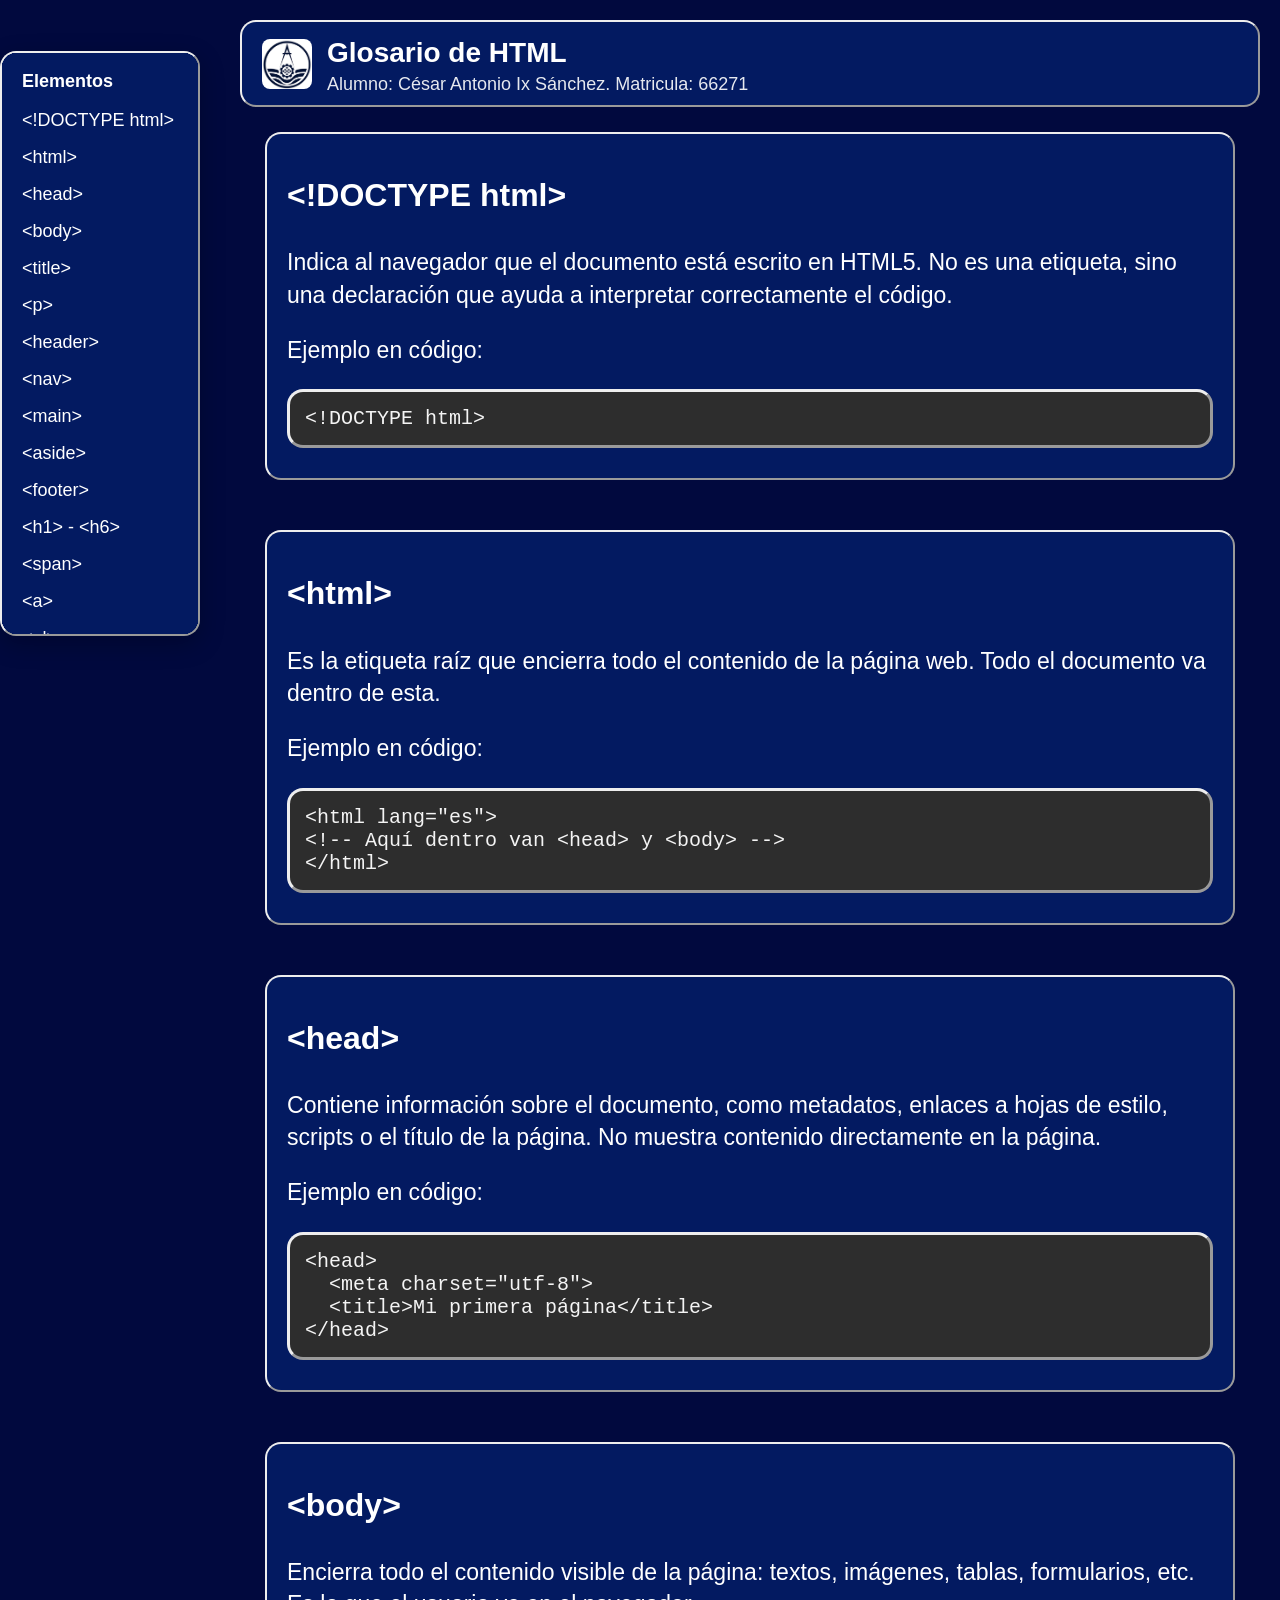
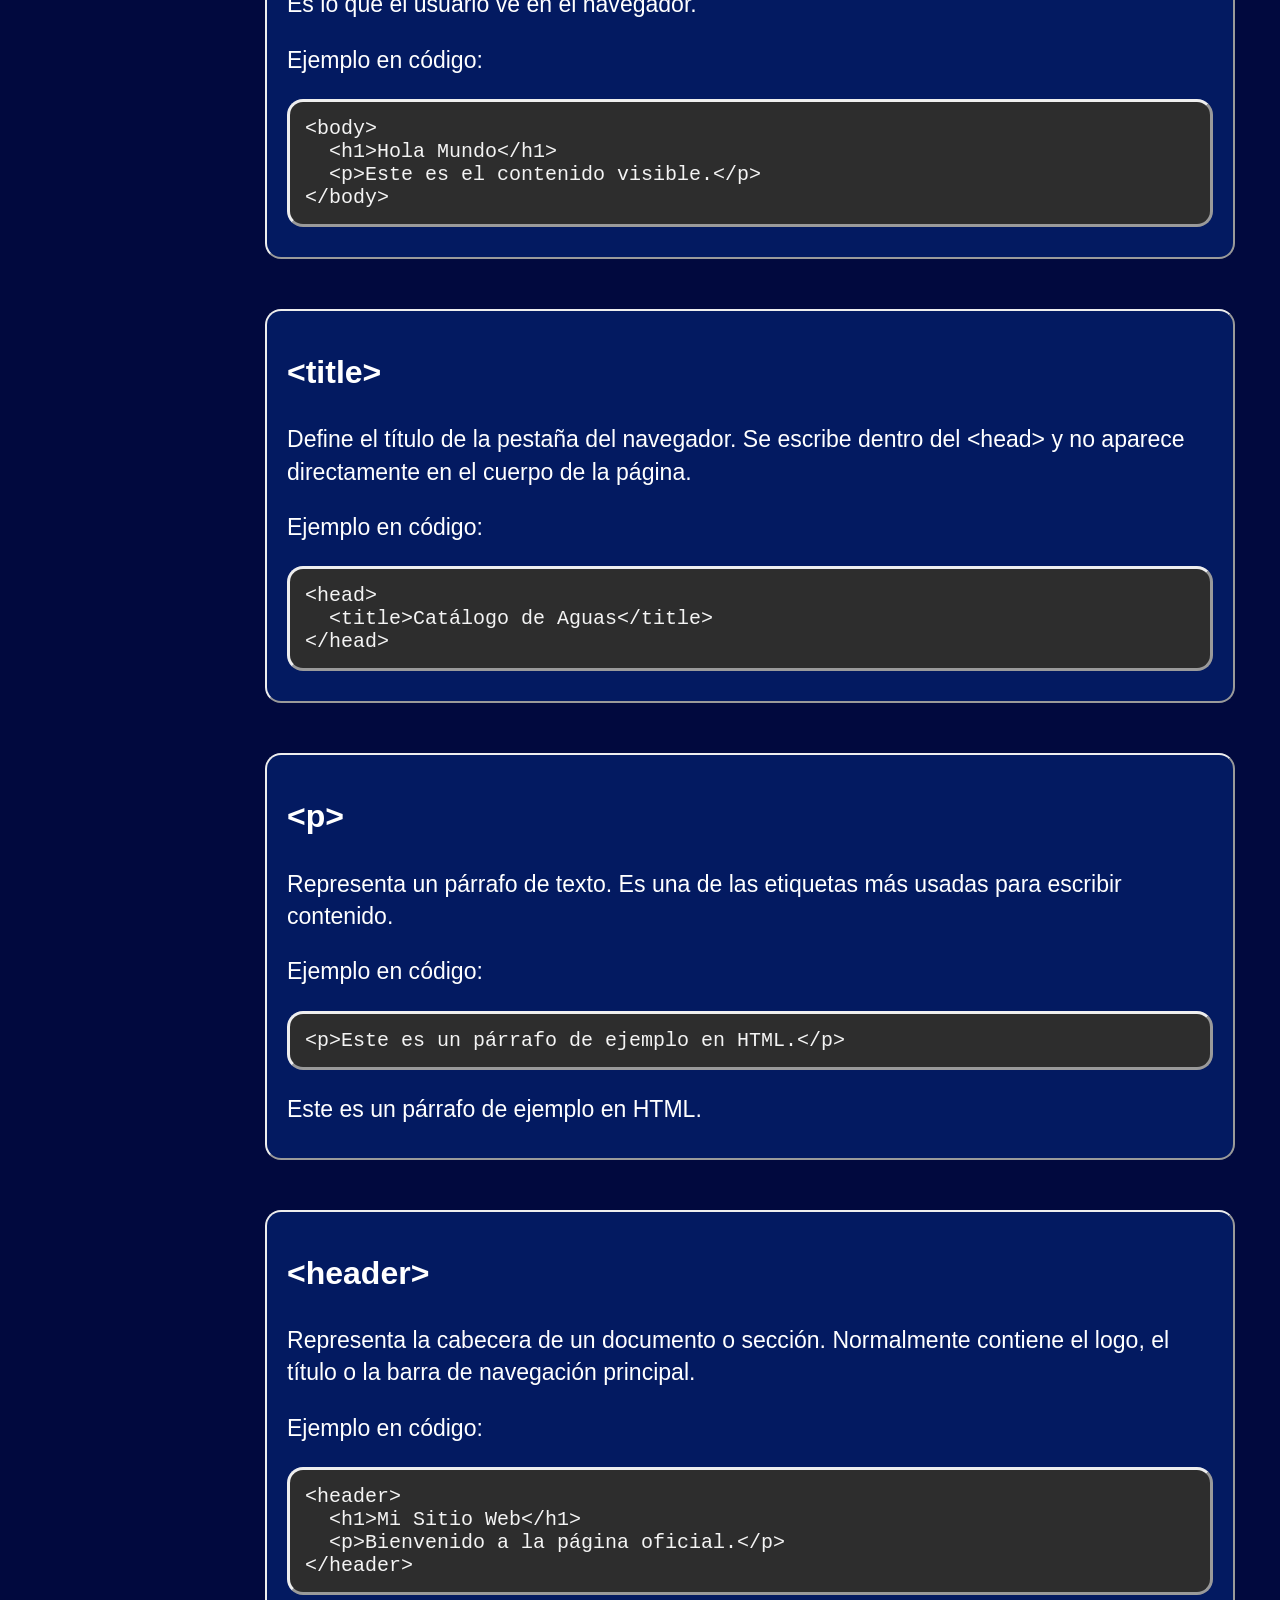
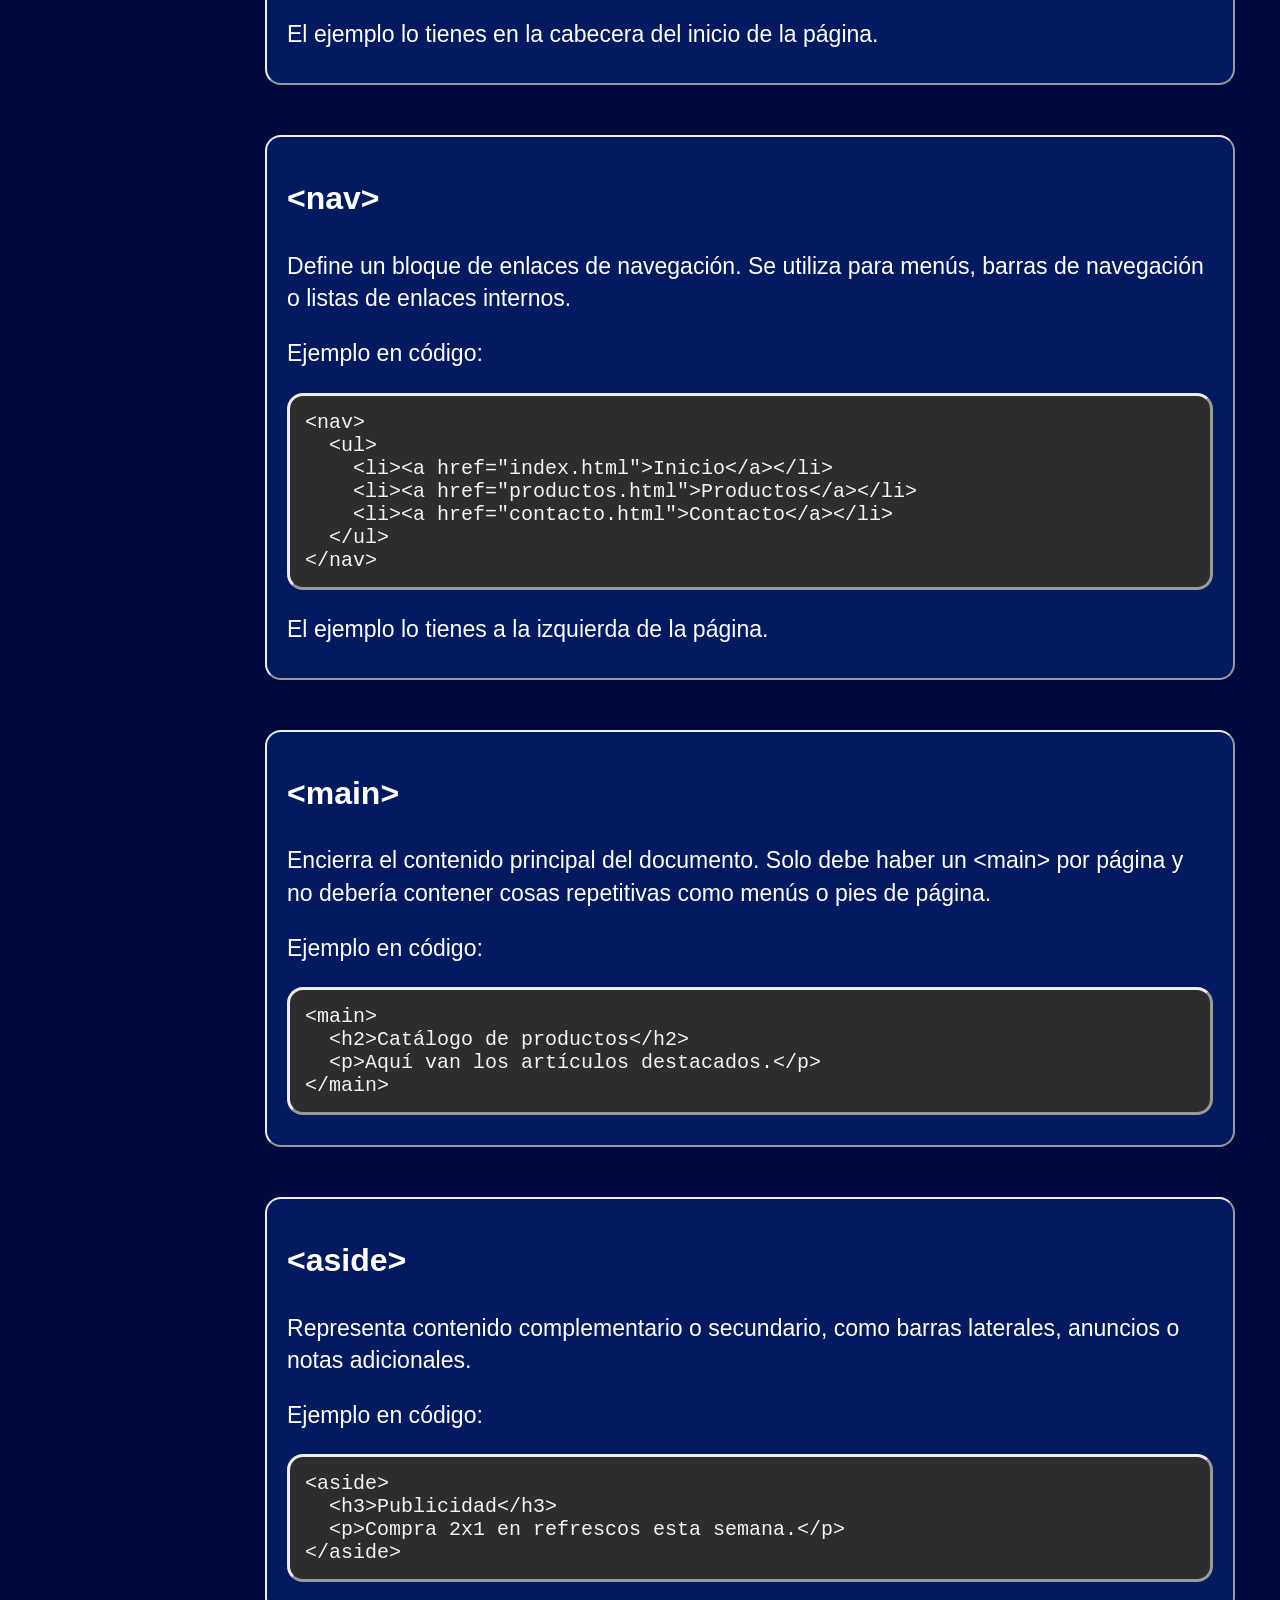
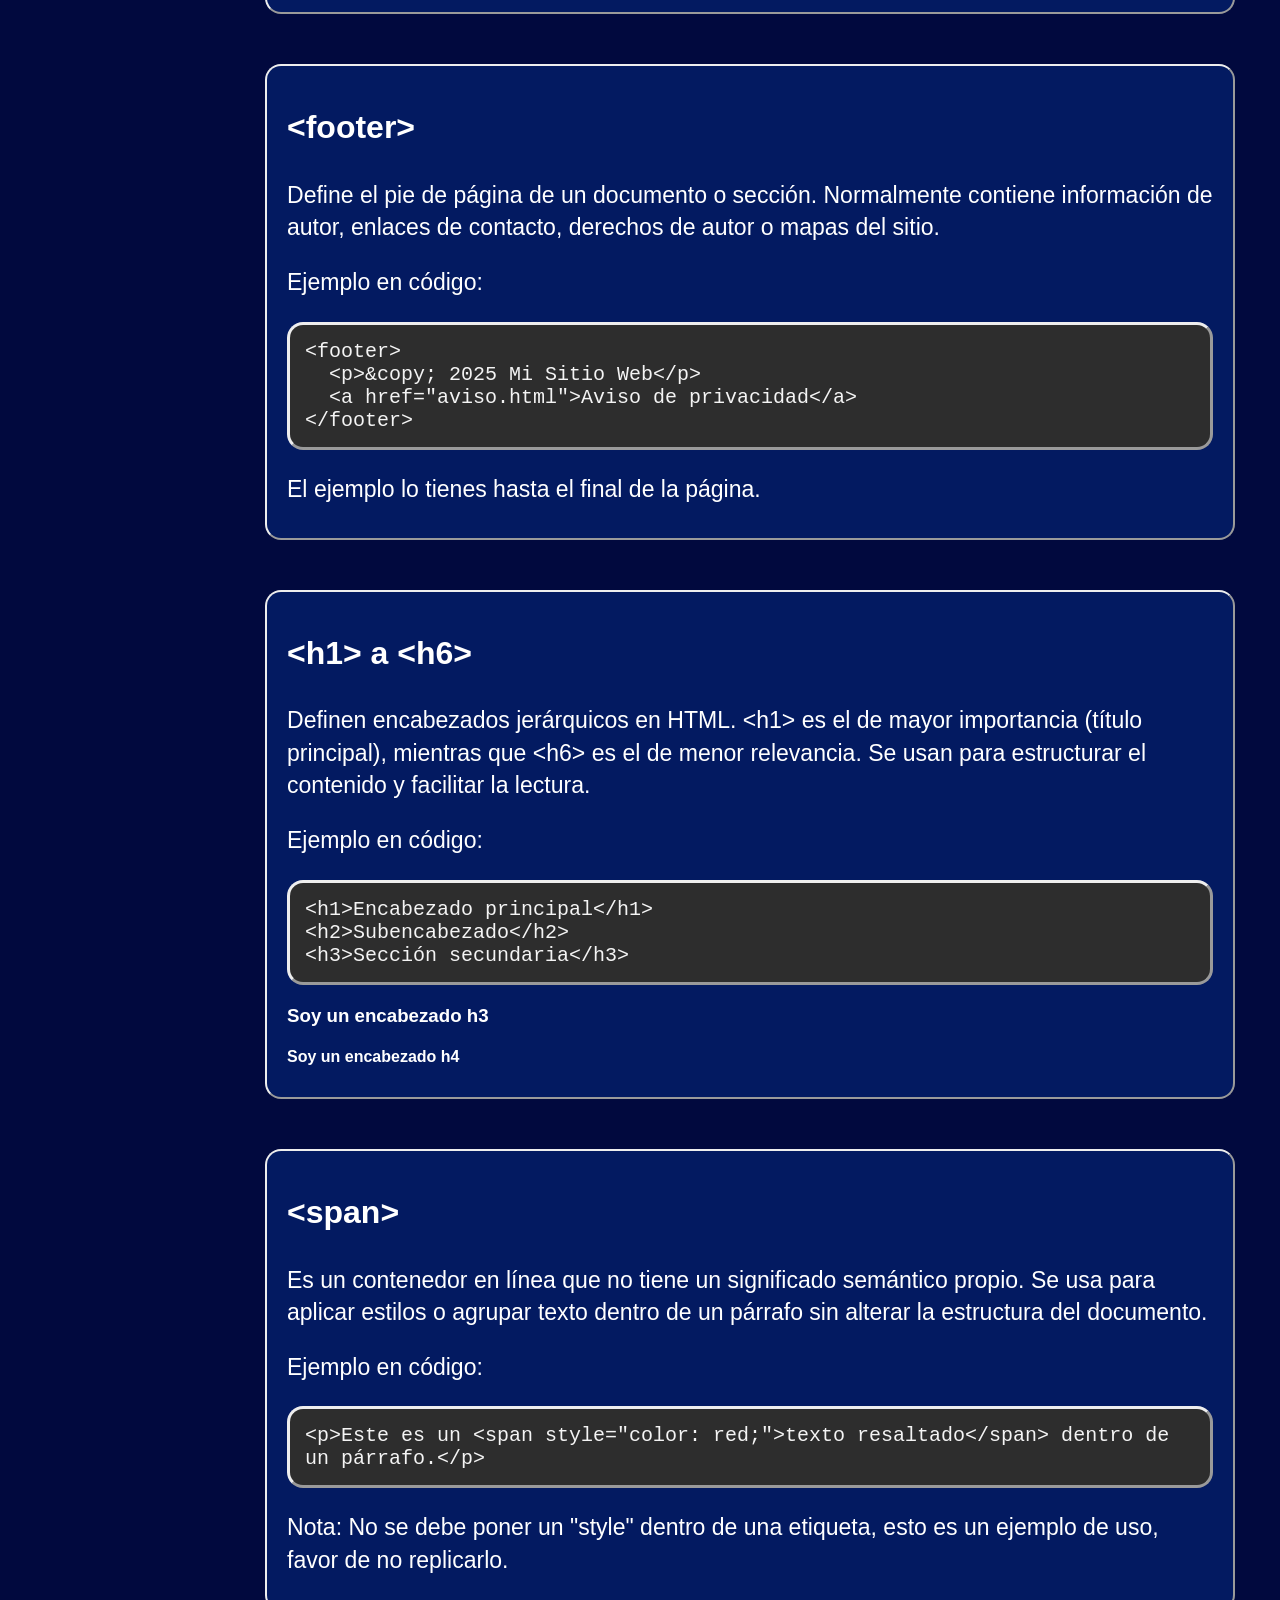
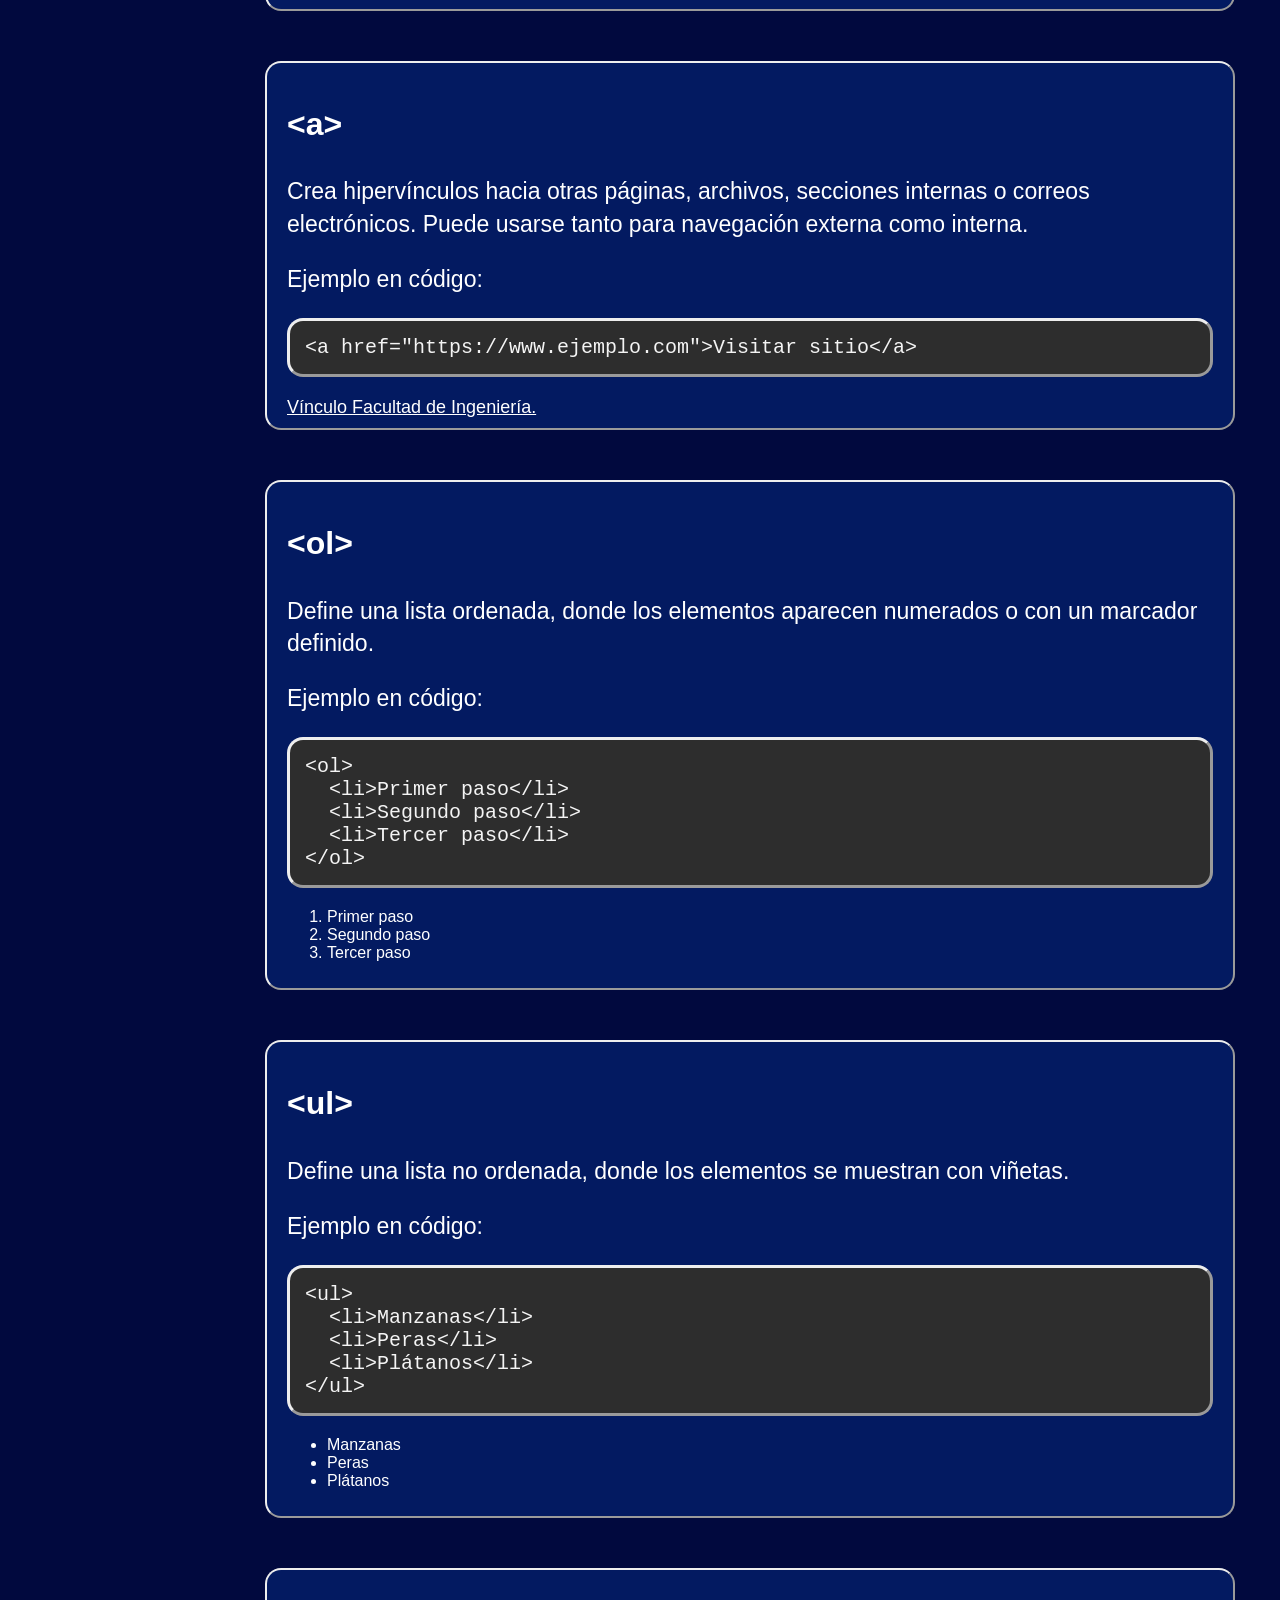
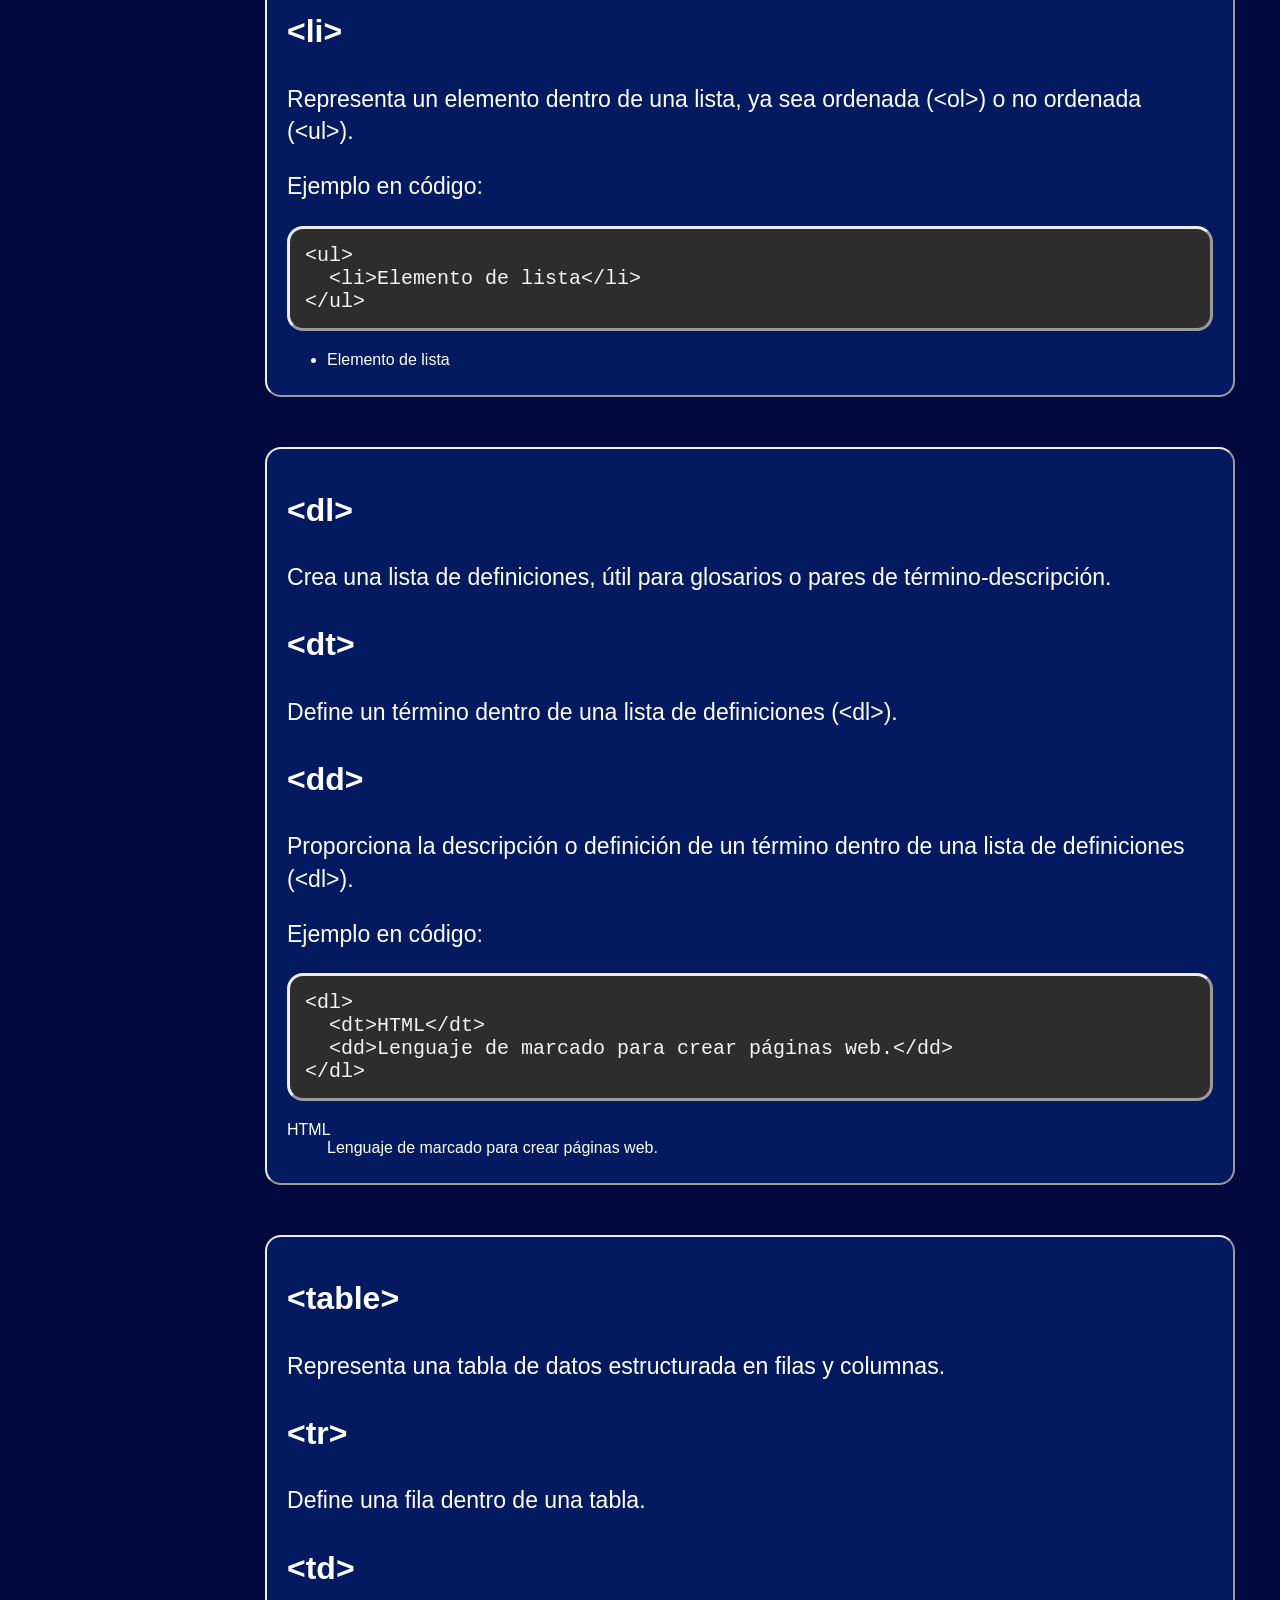
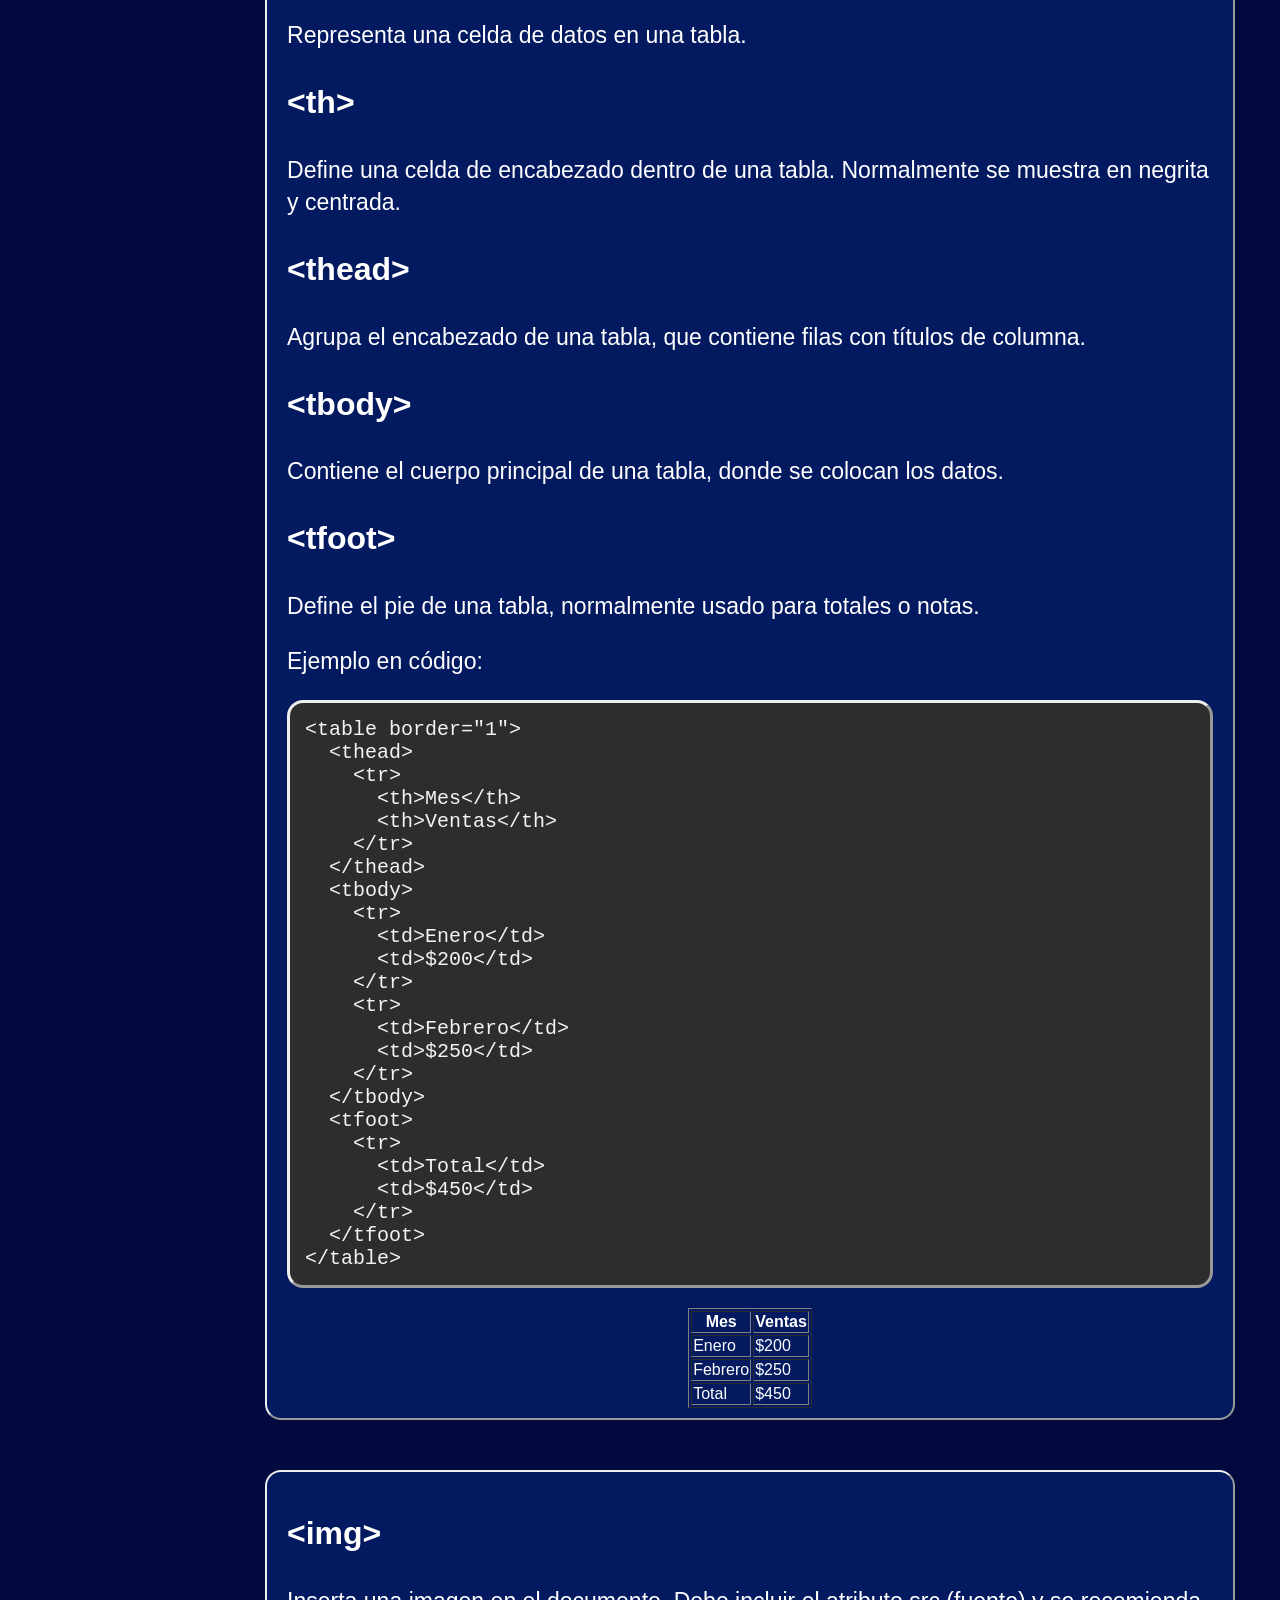
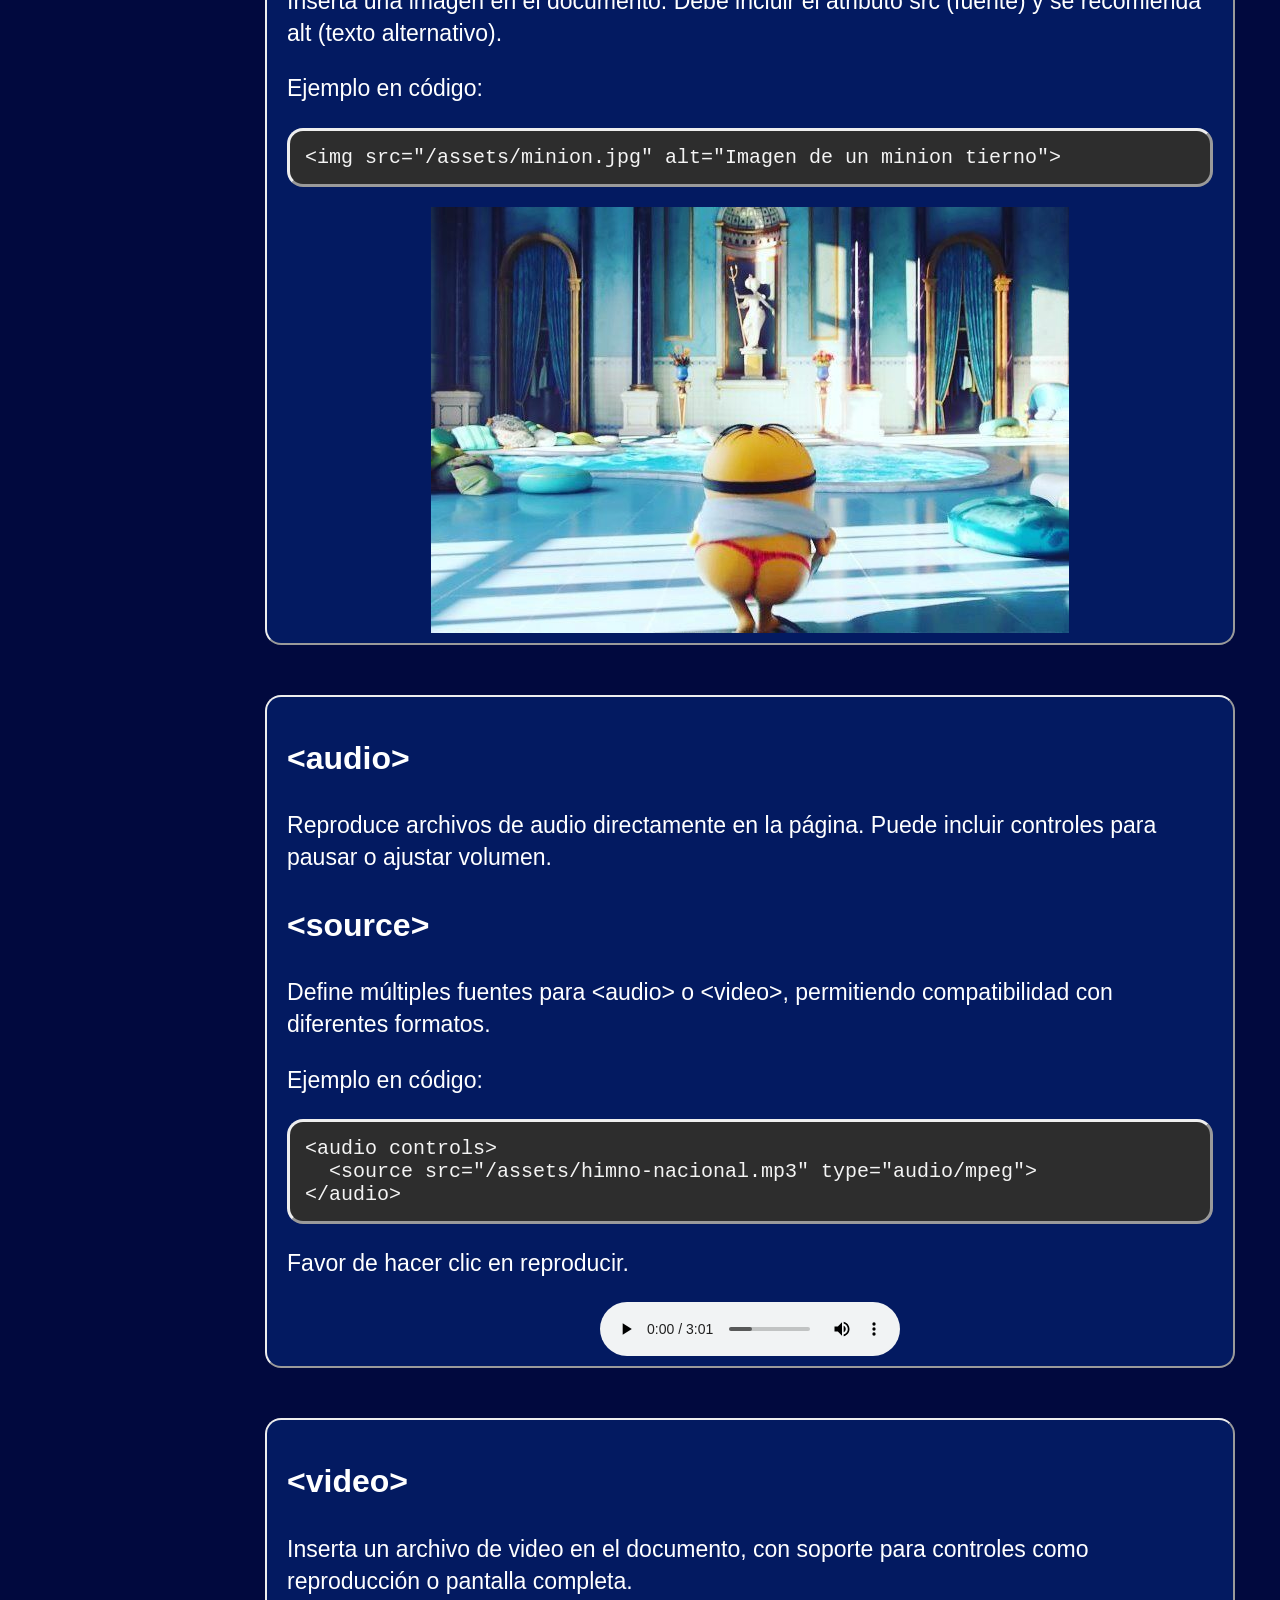
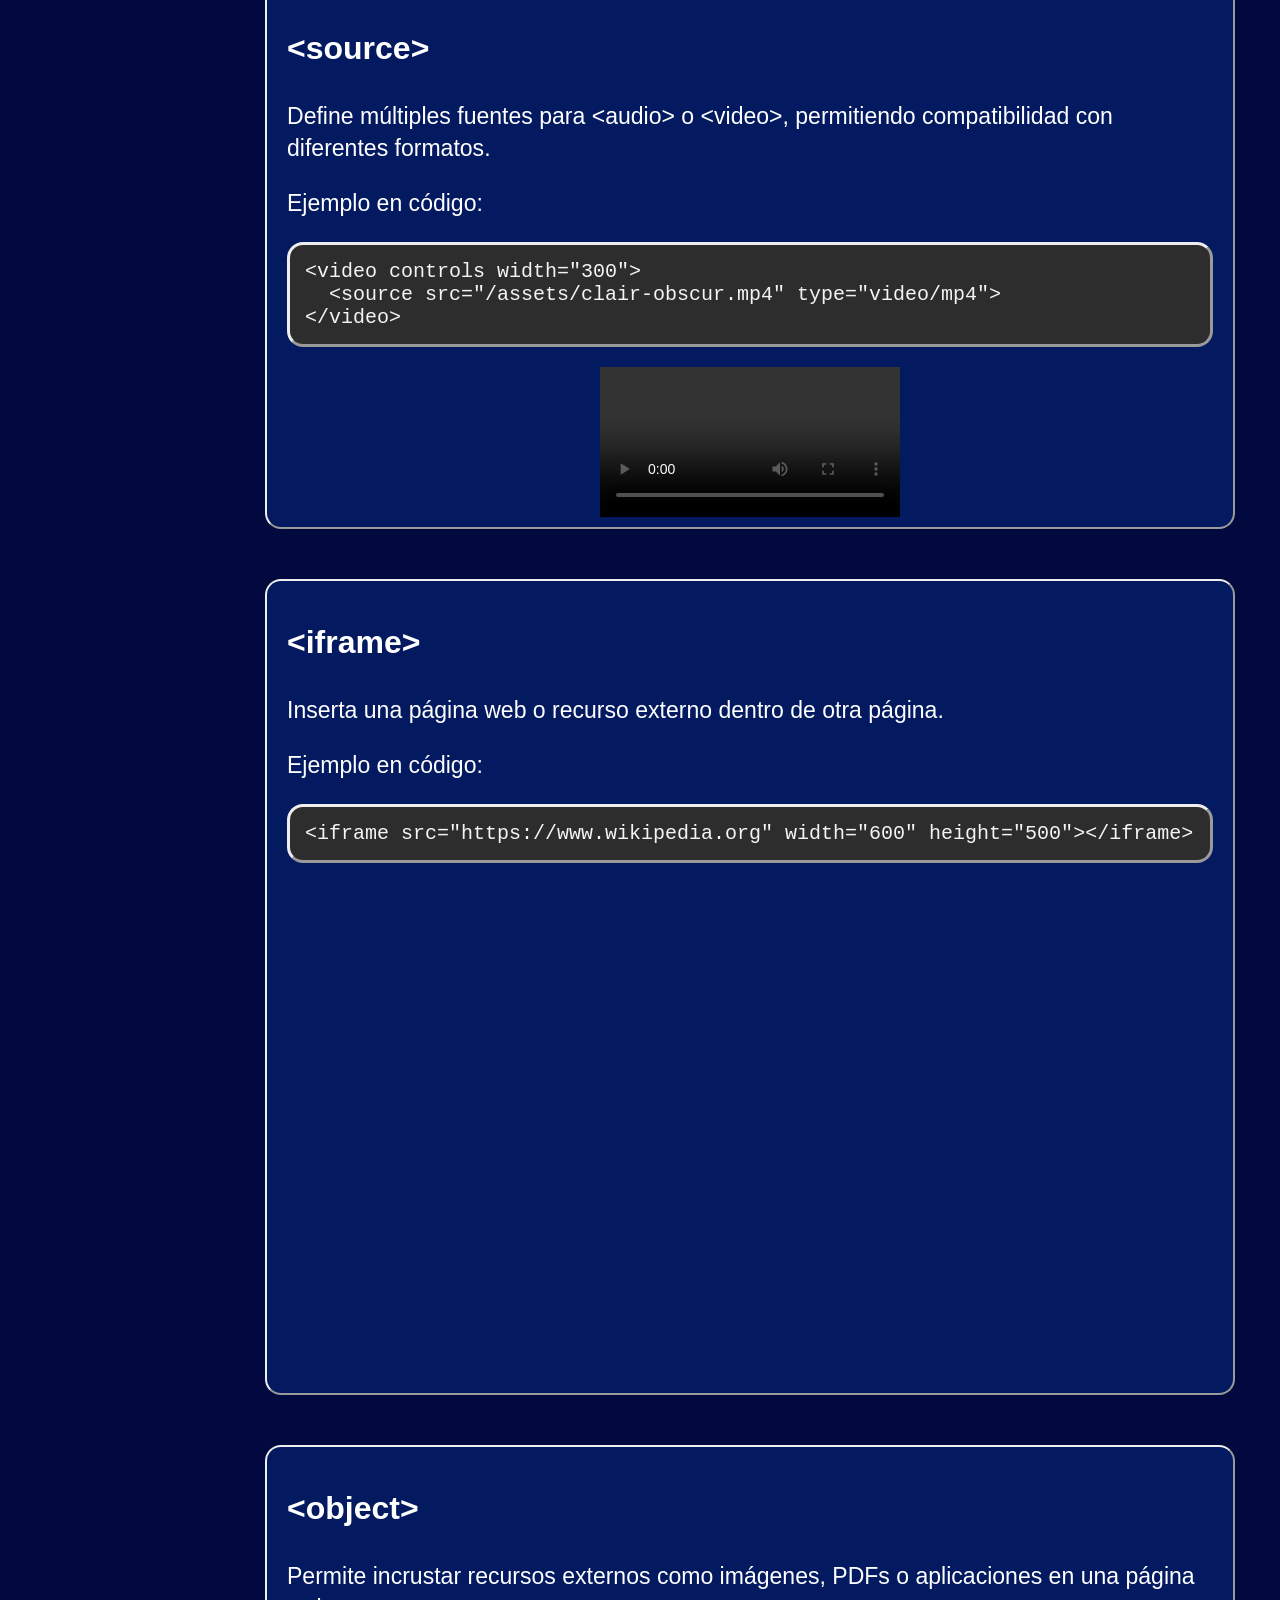
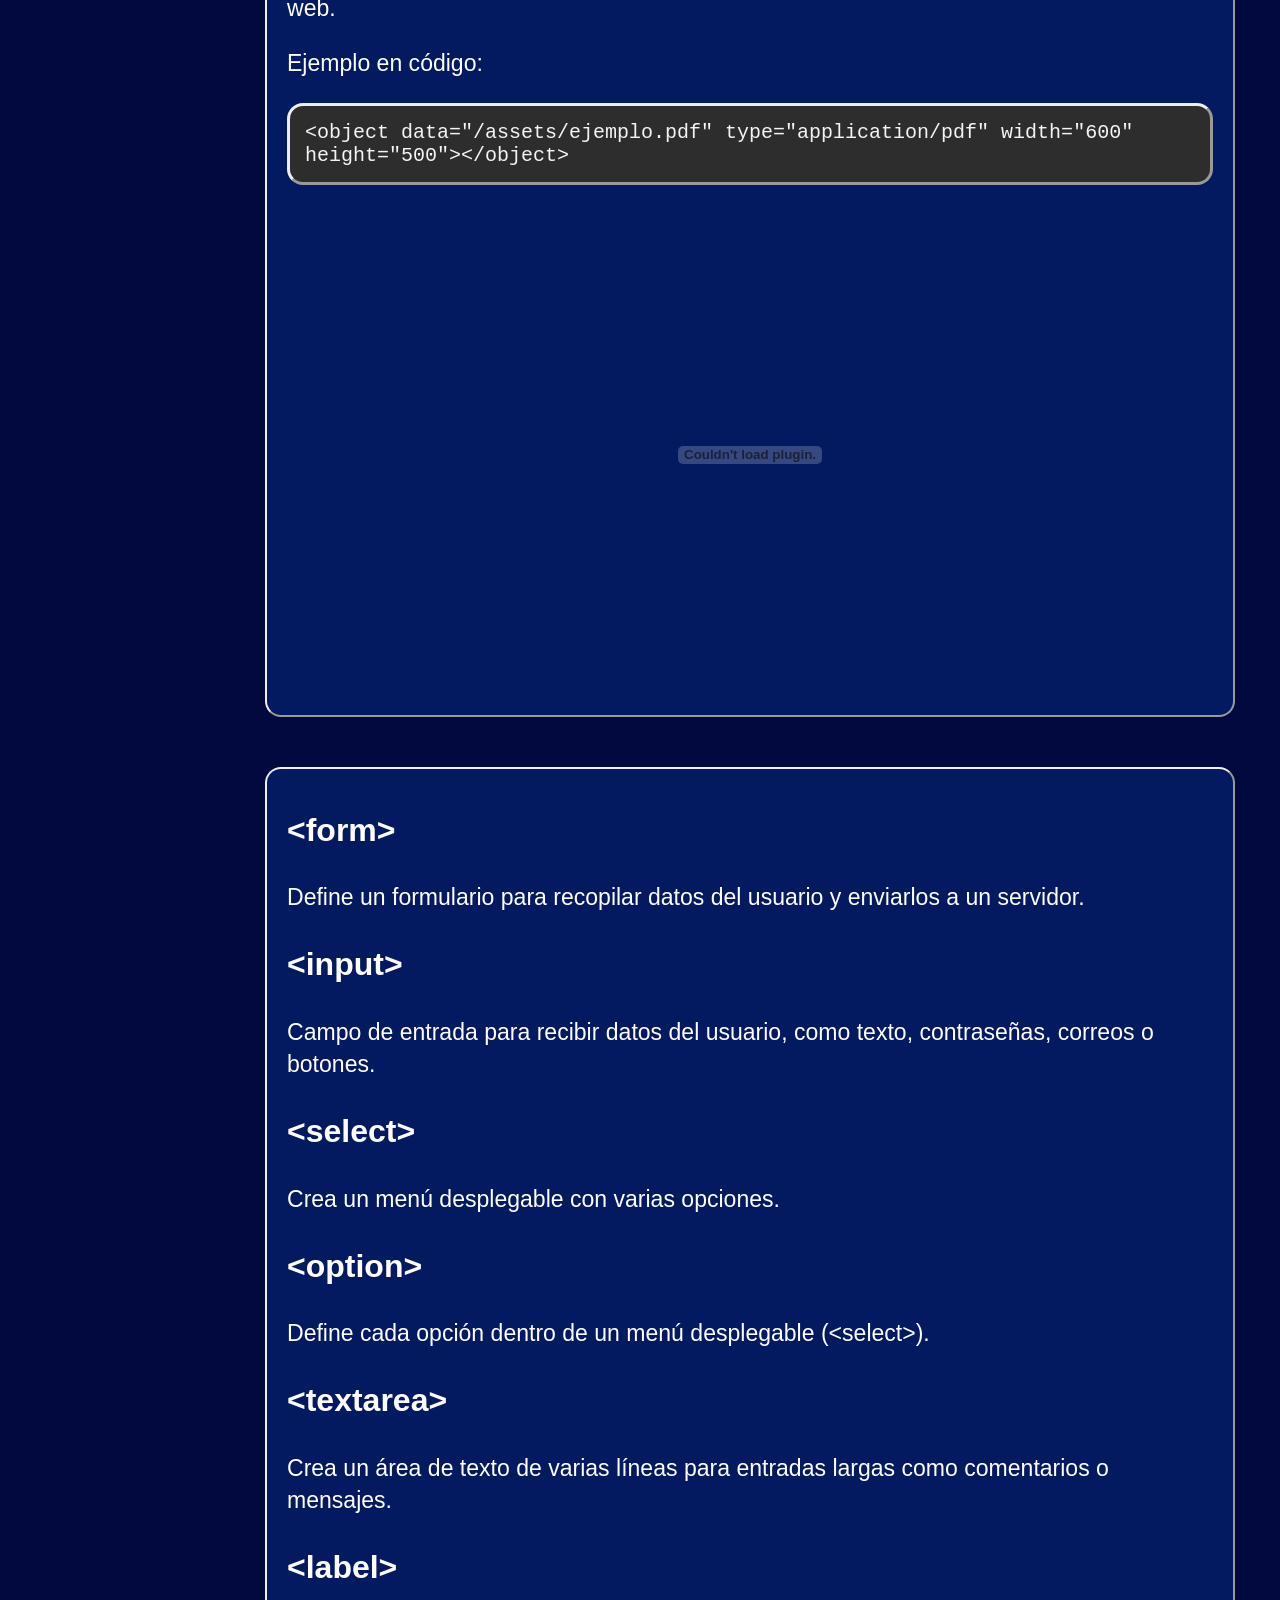
<file: cheat sheet HTML/index.html>
<!DOCTYPE html>
<html lang="es">
<head>
    <meta charset="UTF-8">
    <meta name="viewport" content="width=device-width, initial-scale=1.0">
    <title>Cheat Sheet HTML</title>
    <link rel="stylesheet" href="/assets/Styles/main.css">
</head>
<body>
    <!--Barra lateral-->
    <nav class="sidebar" aria-label="Índice de elementos">
        <ul>
            <p>Elementos</p>
            <li><a href="#doctype-html">&lt;!DOCTYPE html&gt;</a></li>
            <li><a href="#html">&lt;html&gt;</a></li>
            <li><a href="#head">&lt;head&gt;</a></li>
            <li><a href="#body">&lt;body&gt;</a></li>
            <li><a href="#title">&lt;title&gt;</a></li>
            <li><a href="#p">&lt;p&gt;</a></li>
            <li><a href="#header">&lt;header&gt;</a></li>
            <li><a href="#nav">&lt;nav&gt;</a></li>
            <li><a href="#main">&lt;main&gt;</a></li>
            <li><a href="#aside">&lt;aside&gt;</a></li>
            <li><a href="#footer">&lt;footer&gt;</a></li>
            <li><a href="#h1-h6">&lt;h1&gt; - &lt;h6&gt;</a></li>
            <li><a href="#span">&lt;span&gt;</a></li>
            <li><a href="#a">&lt;a&gt;</a></li>
            <li><a href="#ol">&lt;ol&gt;</a></li>
            <li><a href="#ul">&lt;ul&gt;</a></li>
            <li><a href="#li">&lt;li&gt;</a></li>
            <li><a href="#dl">&lt;dl&gt;</a></li>
            <li><a href="#table">&lt;table&gt;</a></li>
            <li><a href="#img">&lt;img&gt;</a></li>
            <li><a href="#audio">&lt;audio&gt;</a></li>
            <li><a href="#video">&lt;video&gt;</a></li>
            <li><a href="#iframe">&lt;iframe&gt;</a></li>
            <li><a href="#object">&lt;object&gt;</a></li>
            <li><a href="#form">&lt;form&gt;</a></li>
        </ul>
    </nav>

    <main class="content" role="main">
        <!--Encabezado-->
        <header class="topbar">
            <img src="/assets/logo-fdi.png" alt="Logo" class="logo">
            <div class="encabezado-texto">
                <h1>
                Glosario de HTML
                </h1>
                <h2>
                    Alumno: César Antonio Ix Sánchez. Matricula: 66271
                </h2>
            </div>
        </header>

        <!--Elementos-->
        <div class="elemento">
            <p class="titulo" id="doctype-html">&lt;!DOCTYPE html&gt;</p>
            <p class="definicion">Indica al navegador que el documento está escrito en HTML5. No es una etiqueta, sino una declaración que ayuda a interpretar correctamente el código.</p>
            <p class="definicion">Ejemplo en código:</p>
            <p class="bloque-codigo">&lt;!DOCTYPE html&gt;</p>
        </div>

        <div class="elemento">
            <p class="titulo" id="html">&lt;html&gt;</p>
            <p class="definicion">Es la etiqueta raíz que encierra todo el contenido de la página web. Todo el documento va dentro de esta.</p>
            <p class="definicion">Ejemplo en código:</p>
            <p class="bloque-codigo">&lt;html lang="es"&gt;<br>&lt;!-- Aquí dentro van &lt;head&gt; y &lt;body&gt; --&gt;<br>&lt;/html&gt;</p>
        </div>

        <div class="elemento">
            <p class="titulo" id="head">&lt;head&gt;</p>
            <p class="definicion">Contiene información sobre el documento, como metadatos, enlaces a hojas de estilo, scripts o el título de la página. No muestra contenido directamente en la página.</p>
            <p class="definicion">Ejemplo en código:</p>
            <p class="bloque-codigo">&lt;head&gt;<br>&nbsp;&nbsp;&lt;meta charset="utf-8"&gt;<br>&nbsp;&nbsp;&lt;title&gt;Mi primera página&lt;/title&gt;<br>&lt;/head&gt;</p>
        </div>

        <div class="elemento">
            <p class="titulo" id="body">&lt;body&gt;</p>
            <p class="definicion">Encierra todo el contenido visible de la página: textos, imágenes, tablas, formularios, etc. Es lo que el usuario ve en el navegador.</p>
            <p class="definicion">Ejemplo en código:</p>
            <p class="bloque-codigo">&lt;body&gt;<br>&nbsp;&nbsp;&lt;h1&gt;Hola Mundo&lt;/h1&gt;<br>&nbsp;&nbsp;&lt;p&gt;Este es el contenido visible.&lt;/p&gt;<br>&lt;/body&gt;</p>
        </div>

        <div class="elemento">
            <p class="titulo" id="title">&lt;title&gt;</p>
            <p class="definicion">Define el título de la pestaña del navegador. Se escribe dentro del &lt;head&gt; y no aparece directamente en el cuerpo de la página.</p>
            <p class="definicion">Ejemplo en código:</p>
            <p class="bloque-codigo">&lt;head&gt;<br>&nbsp;&nbsp;&lt;title&gt;Catálogo de Aguas&lt;/title&gt;<br>&lt;/head&gt;</p>
        </div>

        <div class="elemento">
            <p class="titulo" id="p">&lt;p&gt;</p>
            <p class="definicion">Representa un párrafo de texto. Es una de las etiquetas más usadas para escribir contenido.</p>
            <p class="definicion">Ejemplo en código:</p>
            <p class="bloque-codigo">&lt;p&gt;Este es un párrafo de ejemplo en HTML.&lt;/p&gt;</p>
            <p class="definicion">Este es un párrafo de ejemplo en HTML.</p>
        </div>

        <div class="elemento">
            <p class="titulo" id="header">&lt;header&gt;</p>
            <p class="definicion">Representa la cabecera de un documento o sección. Normalmente contiene el logo, el título o la barra de navegación principal.</p>
            <p class="definicion">Ejemplo en código:</p>
            <p class="bloque-codigo">&lt;header&gt;<br>&nbsp;&nbsp;&lt;h1&gt;Mi Sitio Web&lt;/h1&gt;<br>&nbsp;&nbsp;&lt;p&gt;Bienvenido a la página oficial.&lt;/p&gt;<br>&lt;/header&gt;</p>
            <p class="definicion">El ejemplo lo tienes en la cabecera del inicio de la página.</p>
        </div>

        <div class="elemento">
            <p class="titulo" id="nav">&lt;nav&gt;</p>
            <p class="definicion">Define un bloque de enlaces de navegación. Se utiliza para menús, barras de navegación o listas de enlaces internos.</p>
            <p class="definicion">Ejemplo en código:</p>
            <p class="bloque-codigo">&lt;nav&gt;<br>&nbsp;&nbsp;&lt;ul&gt;<br>&nbsp;&nbsp;&nbsp;&nbsp;&lt;li&gt;&lt;a href="index.html"&gt;Inicio&lt;/a&gt;&lt;/li&gt;<br>&nbsp;&nbsp;&nbsp;&nbsp;&lt;li&gt;&lt;a href="productos.html"&gt;Productos&lt;/a&gt;&lt;/li&gt;<br>&nbsp;&nbsp;&nbsp;&nbsp;&lt;li&gt;&lt;a href="contacto.html"&gt;Contacto&lt;/a&gt;&lt;/li&gt;<br>&nbsp;&nbsp;&lt;/ul&gt;<br>&lt;/nav&gt;</p>
            <p class="definicion">El ejemplo lo tienes a la izquierda de la página.</p>
        </div>

        <div class="elemento">
            <p class="titulo" id="main">&lt;main&gt;</p>
            <p class="definicion">Encierra el contenido principal del documento. Solo debe haber un &lt;main&gt; por página y no debería contener cosas repetitivas como menús o pies de página.</p>
            <p class="definicion">Ejemplo en código:</p>
            <p class="bloque-codigo">&lt;main&gt;<br>&nbsp;&nbsp;&lt;h2&gt;Catálogo de productos&lt;/h2&gt;<br>&nbsp;&nbsp;&lt;p&gt;Aquí van los artículos destacados.&lt;/p&gt;<br>&lt;/main&gt;</p>
        </div>

        <div class="elemento">
            <p class="titulo" id="aside">&lt;aside&gt;</p>
            <p class="definicion">Representa contenido complementario o secundario, como barras laterales, anuncios o notas adicionales.</p>
            <p class="definicion">Ejemplo en código:</p>
            <p class="bloque-codigo">&lt;aside&gt;<br>&nbsp;&nbsp;&lt;h3&gt;Publicidad&lt;/h3&gt;<br>&nbsp;&nbsp;&lt;p&gt;Compra 2x1 en refrescos esta semana.&lt;/p&gt;<br>&lt;/aside&gt;</p>
        </div>

        <div class="elemento">
            <p class="titulo" id="footer">&lt;footer&gt;</p>
            <p class="definicion">Define el pie de página de un documento o sección. Normalmente contiene información de autor, enlaces de contacto, derechos de autor o mapas del sitio.</p>
            <p class="definicion">Ejemplo en código:</p>
            <p class="bloque-codigo">&lt;footer&gt;<br>&nbsp;&nbsp;&lt;p&gt;&amp;copy; 2025 Mi Sitio Web&lt;/p&gt;<br>&nbsp;&nbsp;&lt;a href="aviso.html"&gt;Aviso de privacidad&lt;/a&gt;<br>&lt;/footer&gt;</p>
            <p class="definicion">El ejemplo lo tienes hasta el final de la página.</p>
        </div>

        <div class="elemento">
            <p class="titulo" id="h1-h6">&lt;h1&gt; a &lt;h6&gt;</p>
            <p class="definicion">Definen encabezados jerárquicos en HTML. &lt;h1&gt; es el de mayor importancia (título principal), mientras que &lt;h6&gt; es el de menor relevancia. Se usan para estructurar el contenido y facilitar la lectura.</p>
            <p class="definicion">Ejemplo en código:</p>
            <p class="bloque-codigo">&lt;h1&gt;Encabezado principal&lt;/h1&gt;<br>&lt;h2&gt;Subencabezado&lt;/h2&gt;<br>&lt;h3&gt;Sección secundaria&lt;/h3&gt;</p>
            <h3>Soy un encabezado h3</h3>
            <h4>Soy un encabezado h4</h4>
        </div>

        <div class="elemento">
            <p class="titulo" id="span">&lt;span&gt;</p>
            <p class="definicion">Es un contenedor en línea que no tiene un significado semántico propio. Se usa para aplicar estilos o agrupar texto dentro de un párrafo sin alterar la estructura del documento.</p>
            <p class="definicion">Ejemplo en código:</p>
            <p class="bloque-codigo">&lt;p&gt;Este es un &lt;span style="color: red;"&gt;texto resaltado&lt;/span&gt; dentro de un párrafo.&lt;/p&gt;</p>
            <p class="definicion">Nota: No se debe poner un "style" dentro de una etiqueta, esto es un ejemplo de uso, favor de no replicarlo.</p>
        </div>

        <div class="elemento">
            <p class="titulo" id="a">&lt;a&gt;</p>
            <p class="definicion">Crea hipervínculos hacia otras páginas, archivos, secciones internas o correos electrónicos. Puede usarse tanto para navegación externa como interna.</p>
            <p class="definicion">Ejemplo en código:</p>
            <p class="bloque-codigo">&lt;a href="https://www.ejemplo.com"&gt;Visitar sitio&lt;/a&gt;</p>
            <a href="https://fi.uacam.mx" target="_blank">Vínculo Facultad de Ingeniería.</a>
        </div>

        <div class="elemento">
            <p class="titulo" id="ol">&lt;ol&gt;</p>
            <p class="definicion">Define una lista ordenada, donde los elementos aparecen numerados o con un marcador definido.</p>
            <p class="definicion">Ejemplo en código:</p>
            <p class="bloque-codigo">&lt;ol&gt;<br>&nbsp;&nbsp;&lt;li&gt;Primer paso&lt;/li&gt;<br>&nbsp;&nbsp;&lt;li&gt;Segundo paso&lt;/li&gt;<br>&nbsp;&nbsp;&lt;li&gt;Tercer paso&lt;/li&gt;<br>&lt;/ol&gt;</p>
            <ol>
                <li>Primer paso</li>
                <li>Segundo paso</li>
                <li>Tercer paso</li>
            </ol>
        </div>

        <div class="elemento">
            <p class="titulo" id="ul">&lt;ul&gt;</p>
            <p class="definicion">Define una lista no ordenada, donde los elementos se muestran con viñetas.</p>
            <p class="definicion">Ejemplo en código:</p>
            <p class="bloque-codigo">&lt;ul&gt;<br>&nbsp;&nbsp;&lt;li&gt;Manzanas&lt;/li&gt;<br>&nbsp;&nbsp;&lt;li&gt;Peras&lt;/li&gt;<br>&nbsp;&nbsp;&lt;li&gt;Plátanos&lt;/li&gt;<br>&lt;/ul&gt;</p>
            <ul>
                <li>Manzanas</li>
                <li>Peras</li>
                <li>Plátanos</li>
            </ul>
        </div>

        <div class="elemento">
            <p class="titulo" id="li">&lt;li&gt;</p>
            <p class="definicion">Representa un elemento dentro de una lista, ya sea ordenada (&lt;ol&gt;) o no ordenada (&lt;ul&gt;).</p>
            <p class="definicion">Ejemplo en código:</p>
            <p class="bloque-codigo">&lt;ul&gt;<br>&nbsp;&nbsp;&lt;li&gt;Elemento de lista&lt;/li&gt;<br>&lt;/ul&gt;</p>
            <ul>
                <li>Elemento de lista</li>
            </ul>
        </div>

        <div class="elemento">
            <p class="titulo" id="dl">&lt;dl&gt;</p>
            <p class="definicion">Crea una lista de definiciones, útil para glosarios o pares de término-descripción.</p>
            <p class="titulo">&lt;dt&gt;</p>
            <p class="definicion">Define un término dentro de una lista de definiciones (&lt;dl&gt;).</p>
            <p class="titulo">&lt;dd&gt;</p>
            <p class="definicion">Proporciona la descripción o definición de un término dentro de una lista de definiciones (&lt;dl&gt;).</p>
            <p class="definicion">Ejemplo en código:</p>
            <p class="bloque-codigo">&lt;dl&gt;<br>&nbsp;&nbsp;&lt;dt&gt;HTML&lt;/dt&gt;<br>&nbsp;&nbsp;&lt;dd&gt;Lenguaje de marcado para crear páginas web.&lt;/dd&gt;<br>&lt;/dl&gt;</p>
            <dl>
                <dt>HTML</dt>
                <dd>Lenguaje de marcado para crear páginas web.</dd>
            </dl>
        </div>

        <div class="elemento">
            <p class="titulo" id="table">&lt;table&gt;</p>
            <p class="definicion">Representa una tabla de datos estructurada en filas y columnas.</p>
            <p class="titulo">&lt;tr&gt;</p>
            <p class="definicion">Define una fila dentro de una tabla.</p>
            <p class="titulo">&lt;td&gt;</p>
            <p class="definicion">Representa una celda de datos en una tabla.</p>
            <p class="titulo">&lt;th&gt;</p>
            <p class="definicion">Define una celda de encabezado dentro de una tabla. Normalmente se muestra en negrita y centrada.</p>
            <p class="titulo">&lt;thead&gt;</p>
            <p class="definicion">Agrupa el encabezado de una tabla, que contiene filas con títulos de columna.</p>
            <p class="titulo">&lt;tbody&gt;</p>
            <p class="definicion">Contiene el cuerpo principal de una tabla, donde se colocan los datos.</p>
            <p class="titulo">&lt;tfoot&gt;</p>
            <p class="definicion">Define el pie de una tabla, normalmente usado para totales o notas.</p>
            <p class="definicion">Ejemplo en código:</p>
            <p class="bloque-codigo">&lt;table border="1"&gt;<br>&nbsp;&nbsp;&lt;thead&gt;<br>&nbsp;&nbsp;&nbsp;&nbsp;&lt;tr&gt;<br>&nbsp;&nbsp;&nbsp;&nbsp;&nbsp;&nbsp;&lt;th&gt;Mes&lt;/th&gt;<br>&nbsp;&nbsp;&nbsp;&nbsp;&nbsp;&nbsp;&lt;th&gt;Ventas&lt;/th&gt;<br>&nbsp;&nbsp;&nbsp;&nbsp;&lt;/tr&gt;<br>&nbsp;&nbsp;&lt;/thead&gt;<br>&nbsp;&nbsp;&lt;tbody&gt;<br>&nbsp;&nbsp;&nbsp;&nbsp;&lt;tr&gt;<br>&nbsp;&nbsp;&nbsp;&nbsp;&nbsp;&nbsp;&lt;td&gt;Enero&lt;/td&gt;<br>&nbsp;&nbsp;&nbsp;&nbsp;&nbsp;&nbsp;&lt;td&gt;$200&lt;/td&gt;<br>&nbsp;&nbsp;&nbsp;&nbsp;&lt;/tr&gt;<br>&nbsp;&nbsp;&nbsp;&nbsp;&lt;tr&gt;<br>&nbsp;&nbsp;&nbsp;&nbsp;&nbsp;&nbsp;&lt;td&gt;Febrero&lt;/td&gt;<br>&nbsp;&nbsp;&nbsp;&nbsp;&nbsp;&nbsp;&lt;td&gt;$250&lt;/td&gt;<br>&nbsp;&nbsp;&nbsp;&nbsp;&lt;/tr&gt;<br>&nbsp;&nbsp;&lt;/tbody&gt;<br>&nbsp;&nbsp;&lt;tfoot&gt;<br>&nbsp;&nbsp;&nbsp;&nbsp;&lt;tr&gt;<br>&nbsp;&nbsp;&nbsp;&nbsp;&nbsp;&nbsp;&lt;td&gt;Total&lt;/td&gt;<br>&nbsp;&nbsp;&nbsp;&nbsp;&nbsp;&nbsp;&lt;td&gt;$450&lt;/td&gt;<br>&nbsp;&nbsp;&nbsp;&nbsp;&lt;/tr&gt;<br>&nbsp;&nbsp;&lt;/tfoot&gt;<br>&lt;/table&gt;</p>
            <div class="centrado">
                <table border="1">
                    <thead>
                        <tr>
                        <th>Mes</th>
                        <th>Ventas</th>
                        </tr>
                    </thead>
                    <tbody>
                        <tr>
                        <td>Enero</td>
                        <td>$200</td>
                        </tr>
                        <tr>
                        <td>Febrero</td>
                        <td>$250</td>
                        </tr>
                    </tbody>
                    <tfoot>
                        <tr>
                        <td>Total</td>
                        <td>$450</td>
                        </tr>
                    </tfoot>
                </table>
            </div>
        </div>

        <div class="elemento">
            <p class="titulo" id="img">&lt;img&gt;</p>
            <p class="definicion">Inserta una imagen en el documento. Debe incluir el atributo src (fuente) y se recomienda alt (texto alternativo).</p>
            <p class="definicion">Ejemplo en código:</p>
            <p class="bloque-codigo">&lt;img src="/assets/minion.jpg" alt="Imagen de un minion tierno"&gt;</p>
            <div class="centrado">
                <img src="/assets/minion.jpg" alt="Imagen de un minion tierno">
            </div>
        </div>

        <div class="elemento">
            <p class="titulo" id="audio">&lt;audio&gt;</p>
            <p class="definicion">Reproduce archivos de audio directamente en la página. Puede incluir controles para pausar o ajustar volumen.</p>
            <p class="titulo">&lt;source&gt;</p>
            <p class="definicion">Define múltiples fuentes para &lt;audio&gt; o &lt;video&gt;, permitiendo compatibilidad con diferentes formatos.</p>
            <p class="definicion">Ejemplo en código:</p>
            <p class="bloque-codigo">&lt;audio controls&gt;<br>&nbsp;&nbsp;&lt;source src="/assets/himno-nacional.mp3" type="audio/mpeg"&gt;<br>&lt;/audio&gt;</p>
            <p class="definicion">Favor de hacer clic en reproducir.</p>
            <div class="centrado">
                <audio controls>
                    <source src="/assets/halo.mp3" type="audio/mpeg">
                    Tu navegador no soporta el elemento de audio.
                </audio>
            </div>
        </div>

        <div class="elemento">
            <p class="titulo" id="video">&lt;video&gt;</p>
            <p class="definicion">Inserta un archivo de video en el documento, con soporte para controles como reproducción o pantalla completa.</p>
            <p class="titulo">&lt;source&gt;</p>
            <p class="definicion">Define múltiples fuentes para &lt;audio&gt; o &lt;video&gt;, permitiendo compatibilidad con diferentes formatos.</p>
            <p class="definicion">Ejemplo en código:</p>
            <p class="bloque-codigo">&lt;video controls width="300"&gt;<br>&nbsp;&nbsp;&lt;source src="/assets/clair-obscur.mp4" type="video/mp4"&gt;<br>&lt;/video&gt;</p>
            <div class="centrado">
                <video controls>
                    <source src="/assets/clair-obscur.mp4" type="video/mp4">
                    Tu navegador no soporta el elemento de audio.
                </video>
            </div>
        </div>

        <div class="elemento">
            <p class="titulo" id="iframe">&lt;iframe&gt;</p>
            <p class="definicion">Inserta una página web o recurso externo dentro de otra página.</p>
            <p class="definicion">Ejemplo en código:</p>
            <p class="bloque-codigo">&lt;iframe src="https://www.wikipedia.org" width="600" height="500"&gt;&lt;/iframe&gt;</p>
            <div class="centrado">
                <iframe src="https://www.wikipedia.org" frameborder="0" width="600" height="500"></iframe>
            </div>
        </div>

        <div class="elemento">
            <p class="titulo" id="object">&lt;object&gt;</p>
            <p class="definicion">Permite incrustar recursos externos como imágenes, PDFs o aplicaciones en una página web.</p>
            <p class="definicion">Ejemplo en código:</p>
            <p class="bloque-codigo">&lt;object data="/assets/ejemplo.pdf" type="application/pdf" width="600" height="500"&gt;&lt;/object&gt;</p>
            <div class="centrado">
                <object data="/assets/ejemplo.pdf" type="application/pdf" width="600" height="500"></object>
            </div>
        </div>

        <div class="elemento">
            <p class="titulo" id="form">&lt;form&gt;</p>
            <p class="definicion">Define un formulario para recopilar datos del usuario y enviarlos a un servidor.</p>
            <p class="titulo">&lt;input&gt;</p>
            <p class="definicion">Campo de entrada para recibir datos del usuario, como texto, contraseñas, correos o botones.</p>
            <p class="titulo">&lt;select&gt;</p>
            <p class="definicion">Crea un menú desplegable con varias opciones.</p>
            <p class="titulo">&lt;option&gt;</p>
            <p class="definicion">Define cada opción dentro de un menú desplegable (&lt;select&gt;).</p>
            <p class="titulo">&lt;textarea&gt;</p>
            <p class="definicion">Crea un área de texto de varias líneas para entradas largas como comentarios o mensajes.</p>
            <p class="titulo">&lt;label&gt;</p>
            <p class="definicion">Proporciona una etiqueta descriptiva para un campo de formulario, mejorando la accesibilidad.</p>
            <p class="definicion">Ejemplo en código:</p>
            <p class="bloque-codigo">&lt;form&gt;<br>&nbsp;&nbsp;&lt;p&gt;Formulario de ejemplo&lt;/p&gt;<br>&nbsp;&nbsp;&lt;label for="nombre"&gt;Nombre:&lt;/label&gt;<br>&nbsp;&nbsp;&lt;input type="text" id="nombre" name="nombre" placeholder="Escribe tu nombre"&gt;<br>&nbsp;&nbsp;&lt;label for="correo"&gt;Correo electrónico:&lt;/label&gt;<br>&nbsp;&nbsp;&lt;input type="email" id="correo" name="correo" placeholder="Escribe tu correo"&gt;<br>&nbsp;&nbsp;&lt;label for="pais"&gt;País:&lt;/label&gt;<br>&nbsp;&nbsp;&lt;select id="pais" name="pais"&gt;<br>&nbsp;&nbsp;&nbsp;&nbsp;&lt;option value="mx"&gt;México&lt;/option&gt;<br>&nbsp;&nbsp;&nbsp;&nbsp;&lt;option value="es"&gt;España&lt;/option&gt;<br>&nbsp;&nbsp;&nbsp;&nbsp;&lt;option value="ar"&gt;Argentina&lt;/option&gt;<br>&nbsp;&nbsp;&lt;/select&gt;<br>&nbsp;&nbsp;&lt;label for="mensaje"&gt;Mensaje:&lt;/label&gt;<br>&nbsp;&nbsp;&lt;textarea id="mensaje" name="mensaje" placeholder="Escribe tu mensaje aquí..."&gt;&lt;/textarea&gt;<br>&nbsp;&nbsp;&lt;button type="button"&gt;Enviar&lt;/button&gt;<br>&lt;/form&gt;</p>
            <div class="formulario">
                <form>
                    <p class="titulo-formulario">Formulario de ejemplo</p>
                    <div class="campo">
                        <label for="nombre">Nombre:</label>
                        <input type="text" id="nombre" name="nombre" placeholder="Escribe tu nombre">
                    </div>

                    <div class="campo">
                        <label for="correo">Correo electrónico:</label>
                        <input type="email" id="correo" name="correo" placeholder="Escribe tu correo">
                    </div>
                    
                    <div class="campo">
                        <label for="pais">País:</label>
                        <select id="pais" name="pais">
                            <option value="mx">México</option>
                            <option value="es">España</option>
                            <option value="ar">Argentina</option>
                        </select>
                    </div>

                    <div class="campo">
                        <label for="mensaje">Mensaje:</label>
                        <textarea id="mensaje" name="mensaje" placeholder="Escribe tu mensaje aquí..."></textarea>
                    </div>

                    <div class="campo">
                        <button type="button">Enviar</button>
                    </div>
                </form>
            </div>
        </div>
    </main>

    <!--Pie de página-->
    <footer>
        <p>&copy; 2025 Cheat Sheet HTML | Todos los derechos reservados :v</p>
    </footer>
</body>
</html>
</file>
<file: assets/Styles/main.css>
* { 
  box-sizing: border-box; 
}

body {
    font-family: Arial, Helvetica, sans-serif;
    background-color: #01093e;
    margin: 0;
    display: flex;
    flex-direction: column;
}

h1 {
    font-size: 40px;
    color: white;
    padding-top: 5px;
}

h2 {
    font-size: 30px;
    color: white;
    padding-top: 5px;
}

a {
    color: white;
    font-size: 18px;
}

.sidebar {
    width: clamp(170px, 26vw, 200px);
    position: fixed;
    top: 4vw;
    left: 0;
    background-color: #031a61;
    color: white;
    border-top-right-radius: 20px;
    border-bottom-right-radius: 20px;
    box-shadow: 0 8px 24px rgba(0, 0, 0, .25);
    border: 2px solid;
    border-radius: 16px;
    border-style: outset;
    padding: 12px 10px;
    max-height: 65vh;
    overflow: auto;
}

.sidebar ul {
    margin: 0;
    padding: 0;
}

.sidebar p {
    font-size: 18px;
    margin: 6px 10px 10px;
    font-weight: bold;
}

.sidebar li a {
    color: white;
    text-decoration: none;
    display: block;
    padding: 8px 10px;
    border-radius: 10px;
}

.content {
    margin-left: 220px;
    padding: 20px;
    overflow: hidden;
    flex: 1;
    display: flex;
    flex-direction: column;
}

.elemento {
    color: white;
    display: block;
    margin: 25px;
    padding: 10px 20px;
    word-wrap: break-word;
    overflow-wrap: break-word;
    background-color: #031a61;
    border: 2px solid;
    border-radius: 16px;
    border-style: outset;
}

.titulo {
    font-size: 2.5vw;
    font-weight: bold;
    line-height: 1.2;
}

.definicion {
    font-size: 1.8vw;
    line-height: 1.4;
}

.bloque-codigo {
    background-color: #2d2d2d;
    color: #f4f4f4;
    padding: 15px;
    border: 3px solid;
    border-radius: 16px;
    border-style: outset;
    font-family: 'Courier New', Courier, monospace;
    white-space: pre-wrap;
    word-wrap: break-word;
    font-size: 20px;
    display: block;
    white-space: pre-wrap;
    box-sizing: border-box;
}

.topbar {
    display: flex;
    align-items: center;
    background-color: #031a61;
    padding: 10px 20px;
    color: white;
    border-bottom: 3px solid #020b45;
    width: 100%;
    box-sizing: border-box;
    border: 2px solid;
    border-radius: 16px;
    border-style: outset;
}

.topbar .logo {
    height: 50px;
    width: auto;
    margin-right: 15px;
    border-radius: 8px;
}

.encabezado-texto h1 {
    font-size: 28px;
    margin: 0;
}

.encabezado-texto h2 {
    font-size: 18px;
    margin: 0;
    font-weight: normal;
    opacity: 0.9;
}

footer {
    color: whitesmoke;
    text-align: center;
    padding: 20px 0;
    margin-top: 40px;
    font-size: 20px;
}

.centrado {
    justify-content: center;
    align-items: center;
    overflow: hidden;
    flex: 1;
    display: flex;
    flex-direction: column;
}

.formulario {
    background-color: #112d83; 
    color: white; 
    border: 2px solid;
    border-radius: 16px;
    border-style: outset;
    padding: 16px;
    max-width: 400px;
    margin: 15px auto; 
    box-sizing: border-box;
}

.titulo-formulario {
    text-align: center;
    font-size: 24px;
    margin-bottom: 20px;
}

.campo {
    margin-bottom: 25px;
}

label {
    display: block;
    font-size: 18px;
    margin-bottom: 6px;
}
</file>
